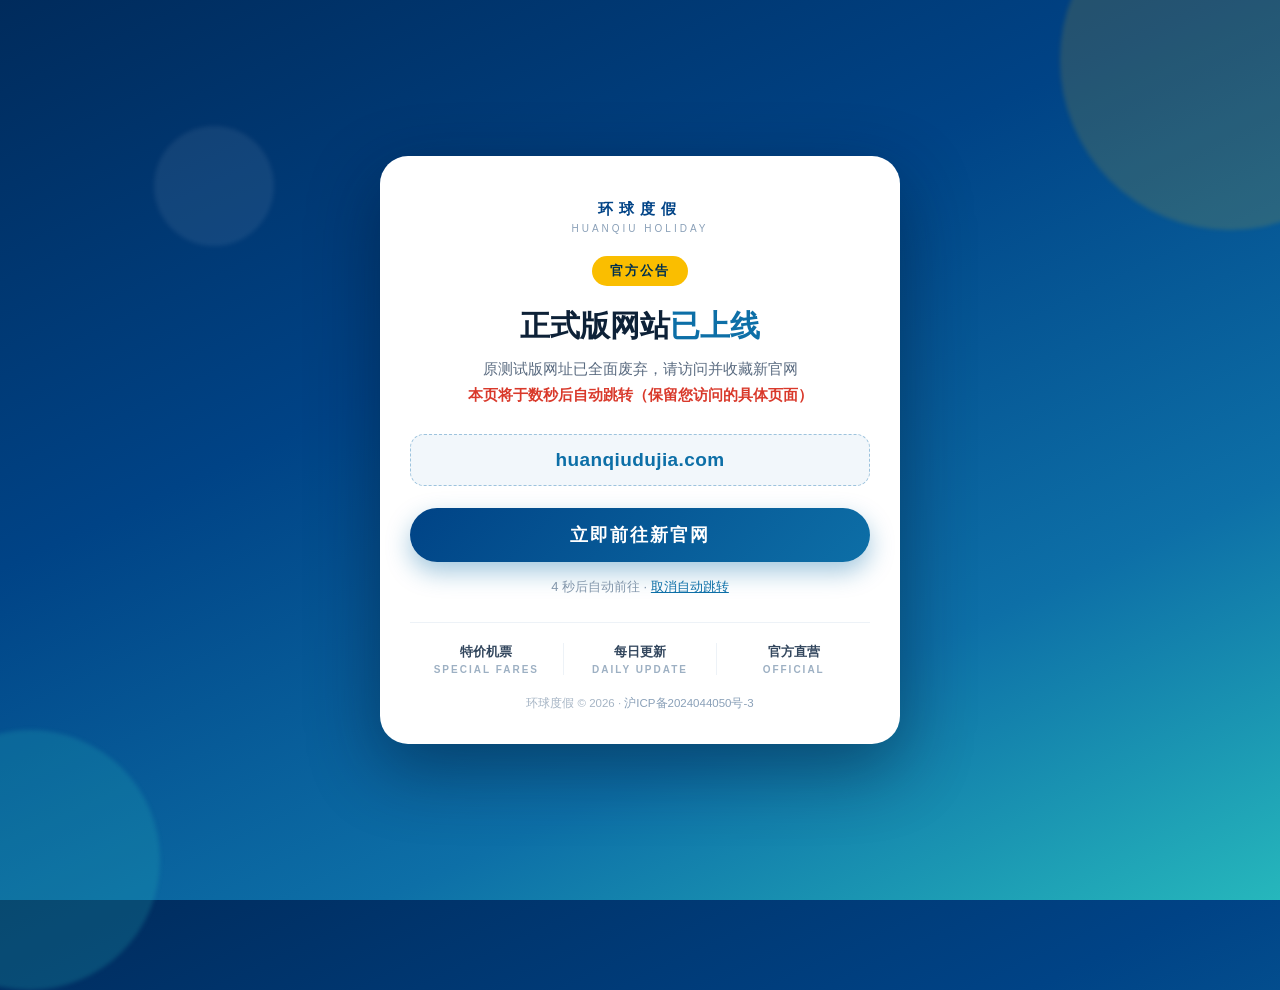
<file: index.html>
<!DOCTYPE html>
<html lang="zh-CN">
<head>
<meta charset="UTF-8">
<meta name="viewport" content="width=device-width, initial-scale=1.0, maximum-scale=1.0, user-scalable=no">
<meta name="theme-color" content="#004386">
<meta http-equiv="Cache-Control" content="no-cache, no-store, must-revalidate">
<link rel="canonical" href="https://huanqiudujia.com/">
<title>环球度假 · 正式版网站已上线</title>
<style>
  /* mg- 前缀作用域（独立迁移海报页，不与任何 H5 样式冲突） */
  * { margin: 0; padding: 0; box-sizing: border-box; }
  html, body { height: 100%; }
  body {
    font-family: -apple-system, BlinkMacSystemFont, "PingFang SC", "Hiragino Sans GB", "Microsoft YaHei", "Noto Sans SC", sans-serif;
    background: linear-gradient(155deg, #002B5C 0%, #004386 38%, #0D6FA7 72%, #26B7BC 100%);
    color: #1a2433;
    min-height: 100dvh;
    display: flex; align-items: center; justify-content: center;
    padding: 24px 16px;
    position: relative; overflow: hidden;
  }
  .mg-deco { position: absolute; border-radius: 50%; filter: blur(2px); pointer-events: none; }
  .mg-d1 { width: 340px; height: 340px; right: -120px; top: -110px; background: rgba(250,190,0,.14); }
  .mg-d2 { width: 260px; height: 260px; left: -100px; bottom: -90px; background: rgba(38,183,188,.22); }
  .mg-d3 { width: 120px; height: 120px; left: 12%; top: 14%; background: rgba(255,255,255,.07); }
  .mg-card {
    position: relative; z-index: 2;
    width: 100%; max-width: 520px;
    background: #ffffff;
    border-radius: 28px;
    box-shadow: 0 24px 70px rgba(0, 20, 45, .45);
    padding: 44px 30px 30px;
    text-align: center;
  }
  .mg-brand {
    font-size: 15px; letter-spacing: 6px; color: #004386;
    font-weight: 700; margin-bottom: 4px;
  }
  .mg-brand-en { font-size: 10px; letter-spacing: 3px; color: #8aa0b8; margin-bottom: 22px; }
  .mg-badge {
    display: inline-block; background: #FABE00; color: #00304f;
    font-size: 13px; font-weight: 700; letter-spacing: 2px;
    padding: 6px 18px; border-radius: 999px; margin-bottom: 20px;
  }
  .mg-h1 { font-size: 30px; line-height: 1.3; color: #0d2137; font-weight: 800; margin-bottom: 12px; }
  .mg-h1 .mg-hl { color: #0D6FA7; }
  .mg-sub { font-size: 14.5px; color: #5a6b80; line-height: 1.75; margin-bottom: 26px; }
  .mg-sub b { color: #D9392B; }
  .mg-url {
    display: block; text-decoration: none;
    background: #f2f7fb; border: 1.5px dashed #9dc3dd;
    border-radius: 14px; padding: 14px 12px; margin-bottom: 22px;
    font-size: 19px; font-weight: 800; color: #0D6FA7;
    letter-spacing: .4px; word-break: break-all;
    transition: background .2s;
  }
  .mg-url:active { background: #e2eef7; }
  .mg-btn {
    display: block; text-decoration: none;
    background: linear-gradient(135deg, #004386, #0D6FA7);
    color: #fff; font-size: 17.5px; font-weight: 700; letter-spacing: 2px;
    padding: 15px 0; border-radius: 999px;
    box-shadow: 0 10px 24px rgba(13,111,167,.38);
    margin-bottom: 16px;
  }
  .mg-btn:active { transform: scale(.98); }
  .mg-count { font-size: 13px; color: #8296ab; margin-bottom: 26px; }
  .mg-count a { color: #0D6FA7; text-decoration: underline; }
  .mg-feats {
    display: flex; justify-content: center; gap: 0;
    border-top: 1px solid #edf2f7; padding-top: 20px; margin-bottom: 18px;
  }
  .mg-feat { flex: 1; font-size: 13px; color: #33475e; font-weight: 600; }
  .mg-feat + .mg-feat { border-left: 1px solid #edf2f7; }
  .mg-feat span { display: block; font-size: 10px; color: #9db0c3; letter-spacing: 2px; margin-top: 3px; }
  .mg-footer { font-size: 11.5px; color: #a5b4c4; line-height: 1.8; }
  .mg-footer a { color: #8aa0b8; text-decoration: none; }
  @media (max-width: 380px) { .mg-h1 { font-size: 25px; } .mg-url { font-size: 16px; } }
</style>
</head>
<body>
  <div class="mg-deco mg-d1"></div>
  <div class="mg-deco mg-d2"></div>
  <div class="mg-deco mg-d3"></div>

  <main class="mg-card">
    <div class="mg-brand">环球度假</div>
    <div class="mg-brand-en">HUANQIU HOLIDAY</div>

    <div class="mg-badge">官方公告</div>
    <h1 class="mg-h1">正式版网站<span class="mg-hl">已上线</span></h1>
    <p class="mg-sub">原测试版网址已全面废弃，请访问并收藏新官网<br><b>本页将于数秒后自动跳转（保留您访问的具体页面）</b></p>

    <a class="mg-url" id="mg-url" href="https://huanqiudujia.com/">huanqiudujia.com</a>

    <a class="mg-btn" id="mg-btn" href="https://huanqiudujia.com/">立即前往新官网</a>

    <p class="mg-count"><span id="mg-n">5</span> 秒后自动前往 · <a href="javascript:void(0)" id="mg-cancel">取消自动跳转</a></p>

    <div class="mg-feats">
      <div class="mg-feat">特价机票<span>SPECIAL FARES</span></div>
      <div class="mg-feat">每日更新<span>DAILY UPDATE</span></div>
      <div class="mg-feat">官方直营<span>OFFICIAL</span></div>
    </div>

    <p class="mg-footer">环球度假 © 2026 · <a href="https://beian.miit.gov.cn/" target="_blank" rel="noopener">沪ICP备2024044050号-3</a></p>
  </main>

  <noscript><meta http-equiv="refresh" content="5; url=https://huanqiudujia.com/"></noscript>
  <script>
    (function () {
      /* 深链透传：旧沙箱路径+查询参数+hash 原样拼到新官网后跳转。
         白名单 = 新官网真实存在的页面路径；未知名路径回退首页+查询串。 */
      var OFFICIAL = 'https://huanqiudujia.com';
      var ALLOWED = { '/': 1, '/index.html': 1, '/zizhi.html': 1, '/login.html': 1 };
      var path = location.pathname || '/';
      var pass = ALLOWED[path] ? path : '/';
      var target = OFFICIAL + pass + location.search + (location.hash || '');
      ['mg-url', 'mg-btn'].forEach(function (id) {
        var a = document.getElementById(id);
        if (a) a.href = target;
      });

      var n = 5, el = document.getElementById('mg-n'),
          timer = setInterval(function () {
            n -= 1;
            if (n <= 0) { clearInterval(timer); location.replace(target); return; }
            el.textContent = n;
          }, 1000);
      document.getElementById('mg-cancel').onclick = function () {
        clearInterval(timer); el.textContent = '已';
        this.parentNode.innerHTML = '自动跳转已取消，可点击上方链接前往新官网';
      };
    })();
  </script>
</body>
</html>
</file>
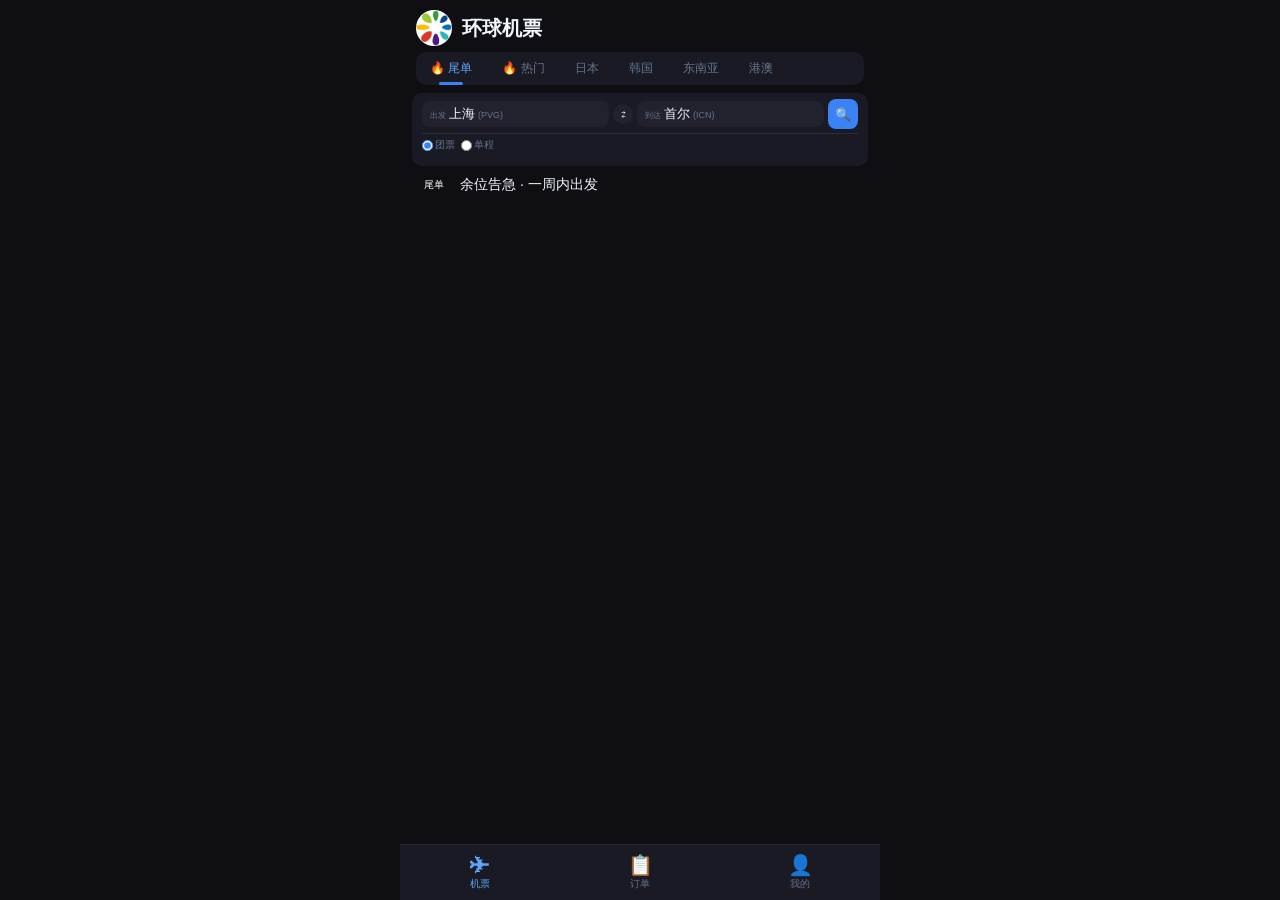
<file: flight-search-real.html>
<!DOCTYPE html>
<html lang="zh-CN">
<head>
<meta charset="UTF-8">
<meta name="viewport" content="width=device-width,initial-scale=1.0,maximum-scale=1.0,user-scalable=no">
<title>环球机票查询</title>
<meta http-equiv="Cache-Control" content="no-cache, no-store, must-revalidate">
<style>
*{margin:0;padding:0;box-sizing:border-box;-webkit-tap-highlight-color:transparent}
:root{
  --bg:#0f0f13;--card:#1a1a24;--card2:#22222e;--primary:#3b82f6;--primary-light:#60a5fa;
  --text:#f1f5f9;--text2:#94a3b8;--text3:#64748b;--border:#2a2a3a;--green:#22c55e;--amber:#f59e0b;
  --safe-bottom:env(safe-area-inset-bottom,0px);--tab-h:56px;
}
body{font-family:-apple-system,BlinkMacSystemFont,"PingFang SC","Helvetica Neue",sans-serif;background:var(--bg);color:var(--text);max-width:480px;margin:0 auto;min-height:100vh;padding-bottom:calc(var(--tab-h) + var(--safe-bottom) + 8px);overflow-x:hidden}
.page{display:none;padding:0 0 12px}.page.active{display:block}
.loading{text-align:center;padding:60px 20px;color:var(--text3);font-size:14px}
.loading .spinner{width:32px;height:32px;border:3px solid var(--border);border-top-color:var(--primary);border-radius:50%;animation:spin .8s linear infinite;margin:0 auto 12px}
@keyframes spin{to{transform:rotate(360deg)}}
.header{display:flex;align-items:center;justify-content:space-between;padding:10px 16px 6px}
.header h1{font-size:20px;font-weight:600}.badge{font-size:10px;padding:2px 8px;border-radius:10px;background:var(--primary);color:#fff}
/* Route tabs */
.route-tabs{display:flex;margin:0 16px 8px;background:var(--card);border-radius:10px;overflow:hidden}
.route-tab{flex:1;text-align:center;padding:10px 0;font-size:14px;font-weight:500;color:var(--text3);cursor:pointer;position:relative;transition:.2s}
.route-tab.active{color:var(--primary-light)}.route-tab.active::after{content:'';position:absolute;bottom:0;left:50%;transform:translateX(-50%);width:24px;height:3px;border-radius:2px;background:var(--primary)}
/* Filter bar (筛选框) */
#filterArea{background:var(--card);margin:0 12px;border-radius:10px;padding:6px 10px}
.fbar{display:flex;align-items:center;gap:4px}
.fbar-city{flex:1;display:flex;align-items:baseline;gap:3px;padding:4px 8px;background:var(--card2);border-radius:8px;cursor:pointer;min-width:0}
.fbar-city .fc-label{font-size:8px;color:var(--text3);flex-shrink:0}
.fbar-city .fc-name{font-size:13px;font-weight:500;color:var(--text1)}
.fbar-city .fc-code{font-size:9px;color:var(--text3)}.fbar-city .fc-code::before{content:'('}.fbar-city .fc-code::after{content:')'}
.fbar-swap{width:20px;height:20px;border-radius:50%;background:var(--card2);display:flex;align-items:center;justify-content:center;cursor:pointer;flex-shrink:0;font-size:10px}
.fbar-btn{width:30px;height:30px;border-radius:8px;background:var(--primary);border:none;color:#fff;font-size:13px;cursor:pointer;display:flex;align-items:center;justify-content:center;flex-shrink:0}
.fbar-trip{display:flex;gap:6px;margin-top:4px;padding-top:4px;border-top:1px solid var(--border)}
.fbar-trip label{font-size:10px;color:var(--text3);cursor:pointer;display:flex;align-items:center;gap:2px}
.fbar-trip input[type="radio"]{accent-color:var(--primary);width:11px;height:11px}
/* Chips filter row */
.fbar-chips{display:flex;gap:4px;margin-top:4px;overflow-x:auto;scrollbar-width:none;-webkit-overflow-scrolling:touch}
.fbar-chip{padding:2px 10px;font-size:11px;border-radius:12px;background:var(--card2);color:var(--text3);cursor:pointer;flex-shrink:0;transition:.15s;border:1px solid transparent}
.fbar-chip.active{background:var(--primary);color:#fff;border-color:var(--primary)}
.fbar-chip:active{opacity:.7}
/* Calendar */
.calendar-section{margin:12px 16px 0;display:none}.calendar-section.show{display:block}
.calendar-section .cal-title{font-size:13px;font-weight:500;margin-bottom:8px;color:var(--text2)}
.calendar-header{display:flex;align-items:center;justify-content:space-between;padding:6px 0 8px}
.calendar-header .month-text{font-size:14px;font-weight:500}
.calendar-header .nav-btn{width:28px;height:28px;border-radius:50%;background:var(--card);display:flex;align-items:center;justify-content:center;cursor:pointer;font-size:12px;color:var(--text2)}
.calendar-weekdays{display:grid;grid-template-columns:repeat(7,1fr);text-align:center;font-size:11px;color:var(--text3);margin-bottom:4px}
.calendar-days{display:grid;grid-template-columns:repeat(7,1fr);gap:2px}
.cal-day{text-align:center;padding:6px 0;border-radius:8px;cursor:pointer;transition:.1s}
.cal-day .day-num{font-size:13px;font-weight:500;color:var(--text)}
.cal-day .day-price{font-size:9px;color:var(--green);margin-top:1px;white-space:nowrap;overflow:hidden;text-overflow:ellipsis;max-width:50px;margin:1px auto 0}
.cal-day .day-price.na{color:var(--text3)}
.cal-day.today .day-num{color:var(--primary-light)}
.cal-day.selected{background:var(--primary);border-radius:8px}
.cal-day.selected .day-num,.cal-day.selected .day-price{color:#fff}
.cal-day.past .day-num{color:var(--text3)}
.cal-day.past .day-price{display:none}
/* Hot routes */
.hot-section{padding:10px 16px 0}
.hot-section .section-title{font-size:14px;font-weight:500;margin-bottom:6px}
.hot-grid{display:grid;grid-template-columns:1fr 1fr;gap:8px}
.hot-item{background:var(--card);border-radius:10px;padding:12px 14px;cursor:pointer;transition:.1s;position:relative}
.hot-item:active{background:var(--card2)}
.hot-item .route{font-size:14px;font-weight:500;margin-bottom:2px}
.hot-item .price{font-size:13px;color:var(--green);font-weight:600}
.hot-item .price small{font-weight:400;color:var(--text3);font-size:11px}
.hot-item .meta{font-size:10px;color:var(--text3);margin-top:1px}
.hot-item .count-badge{position:absolute;top:8px;right:10px;font-size:10px;color:var(--text3)}
/* Region scrollable list */
.hot-scroll-wrap{max-height:420px;overflow-y:auto;-webkit-overflow-scrolling:touch;scrollbar-width:thin}
.hot-scroll-wrap::-webkit-scrollbar{width:3px}
.hot-scroll-wrap::-webkit-scrollbar-thumb{background:var(--text3);border-radius:10px}
.hot-scroll-list{display:flex;flex-direction:column;gap:8px}
.hot-scroll-item{background:var(--card);border-radius:10px;padding:12px 14px;cursor:pointer;transition:.1s;position:relative;flex-shrink:0}
.hot-scroll-item:active{background:var(--card2)}
.hot-scroll-item .s-row1{display:flex;justify-content:space-between;align-items:center;margin-bottom:3px}
.hot-scroll-item .s-route{font-size:14px;font-weight:500}
.hot-scroll-item .s-price{font-size:15px;color:var(--green);font-weight:600}
.hot-scroll-item .s-row2{display:flex;justify-content:space-between;align-items:center}
.hot-scroll-item .s-meta{font-size:11px;color:var(--text3)}
.hot-scroll-item .s-avail{font-size:11px;padding:2px 8px;border-radius:8px;font-weight:500}
.s-avail-low{background:color-mix(in srgb,var(--danger) 20%,transparent);color:var(--danger)}
.s-avail-mid{background:color-mix(in srgb,var(--amber) 20%,transparent);color:var(--amber)}
.s-avail-high{background:color-mix(in srgb,var(--green) 15%,transparent);color:var(--green)}
/* Grid sort bar */
.grid-sort-bar{display:flex;gap:6px;margin-bottom:10px;overflow-x:auto;scrollbar-width:none;-webkit-overflow-scrolling:touch}
.grid-sort-item{flex-shrink:0;padding:4px 12px;font-size:12px;border-radius:16px;background:var(--card2);color:var(--text3);cursor:pointer;transition:.15s}
.grid-sort-item.active{background:var(--primary);color:#fff}
.grid-sort-item:active{opacity:.8}
/* Result page */
.result-header{display:flex;align-items:center;gap:10px;padding:12px 16px;background:var(--card);margin:0 0 10px;border-radius:0 0 14px 14px}
.result-header .back-btn{font-size:18px;cursor:pointer;width:32px;height:32px;display:flex;align-items:center;justify-content:center;border-radius:50%;background:var(--card2);flex-shrink:0}
.result-header .route-info{flex:1;min-width:0}
.result-header .route-main{font-size:14px;font-weight:500;white-space:nowrap;overflow:hidden;text-overflow:ellipsis}
.result-header .route-sub{font-size:11px;color:var(--text3)}
.result-header .modify-btn{font-size:12px;color:var(--primary-light);cursor:pointer;padding:6px 12px;border-radius:16px;background:color-mix(in srgb,var(--primary) 15%,transparent);white-space:nowrap}
.result-summary{font-size:12px;color:var(--text3);padding:4px 16px 8px}
.result-summary strong{color:var(--text)}
/* Sort bar */
.sort-bar{display:flex;margin:0 16px 8px;background:var(--card);border-radius:8px;overflow:hidden}
.sort-item{flex:1;text-align:center;padding:8px 4px;font-size:12px;color:var(--text3);cursor:pointer;position:relative}
.sort-item.active{color:var(--primary-light);font-weight:500}
.sort-item.active::after{content:'';position:absolute;bottom:0;left:50%;transform:translateX(-50%);width:20px;height:2px;background:var(--primary);border-radius:2px}
/* Flight list */
.flight-list{padding:0 16px;display:flex;flex-direction:column;gap:10px}
.flight-card{background:var(--card);border-radius:12px;padding:14px;cursor:pointer;transition:.1s;position:relative;overflow:hidden}
.flight-card:active{background:var(--card2)}
.flight-card .top-row{display:flex;align-items:center;justify-content:space-between;margin-bottom:8px}
.flight-card .airline-info{display:flex;align-items:center;gap:6px}
.flight-card .airline-dot{width:20px;height:20px;border-radius:4px;display:flex;align-items:center;justify-content:center;font-size:10px;font-weight:700;color:#fff;flex-shrink:0}
.flight-card .airline-name{font-size:13px;font-weight:500}.flight-card .flight-no{font-size:11px;color:var(--text3);margin-left:4px}
.flight-card .tag{font-size:9px;padding:2px 6px;border-radius:4px;background:color-mix(in srgb,var(--green) 20%,transparent);color:var(--green)}
.flight-card .mid-row{display:flex;align-items:center;justify-content:space-between;margin-bottom:6px}
.flight-card .dest-block{text-align:center;flex:1}
.flight-card .dest-block .label{font-size:10px;color:var(--text3)}.flight-card .dest-block .city-name{font-size:16px;font-weight:600;margin-top:1px}
.flight-card .arrow-block{text-align:center;flex:0 0 60px}
.flight-card .arrow-block .arrow{color:var(--text3);font-size:16px}
.flight-card .arrow-block .flight{font-size:12px;font-weight:500;margin-top:1px}
.flight-card .price-block{text-align:right;flex:0 0 auto}
.flight-card .price-block .price{font-size:18px;font-weight:700;color:var(--primary-light)}
.flight-card .price-block .price small{font-size:11px;font-weight:400;color:var(--text2)}
.flight-card .price-block .tag2{font-size:10px;color:var(--green);margin-top:2px}
.flight-card .bottom-row{display:flex;gap:10px;margin-top:8px;padding-top:8px;border-top:1px solid var(--border)}
.flight-card .bottom-row span{font-size:10px;color:var(--text3);display:flex;align-items:center;gap:3px}
/* Flight card new date layout */
.flight-card .route-line{font-size:13px;font-weight:500;color:var(--text2);margin:6px 0 8px}
.flight-card .date-line{display:flex;align-items:center;gap:6px;padding:8px 0;border-top:1px solid var(--border);border-bottom:1px solid var(--border)}
.flight-card .date-block{display:flex;flex-direction:column;gap:1px}
.flight-card .date-label{font-size:9px;color:var(--text3);text-transform:uppercase}
.flight-card .date-val{font-size:14px;font-weight:500;color:var(--text1)}
.flight-card .date-arrow{font-size:12px;color:var(--text3);margin-top:10px}
.flight-card .time-val{font-size:10px;color:var(--text3);font-family:var(--font-mono,monospace);margin-top:1px}
/* Detail */
.detail-header-box{background:var(--card);padding:16px;margin-bottom:10px;border-radius:0 0 14px 14px}
.detail-header-box .big-route{display:flex;align-items:center;justify-content:space-between;margin-bottom:8px}
.detail-header-box .big-route .city-big{font-size:20px;font-weight:600}
.detail-header-box .big-route .arrow-big{font-size:14px;color:var(--text3)}
.detail-header-box .detail-meta{font-size:12px;color:var(--text2);margin-bottom:4px}
.detail-header-box .detail-tags{display:flex;gap:6px;flex-wrap:wrap}
.detail-tags .dtag{font-size:10px;padding:2px 8px;border-radius:4px;background:var(--card2);color:var(--text2)}
.cabin-section{padding:0 16px}
.cabin-group{margin-bottom:10px}
.cabin-group .cabin-title{font-size:13px;font-weight:500;margin-bottom:6px;color:var(--text2)}
.cabin-card{background:var(--card);border-radius:12px;padding:14px;margin-bottom:6px;cursor:pointer;border:1px solid transparent;transition:.1s}
.cabin-card:active{background:var(--card2)}
.cabin-card.selected{border-color:var(--primary);background:color-mix(in srgb,var(--primary) 8%,transparent)}
.cabin-card .cabin-row{display:flex;justify-content:space-between;align-items:center;margin-bottom:3px}
.cabin-card .cabin-name{font-size:14px;font-weight:500}
.cabin-card .cabin-price{font-size:18px;font-weight:700;color:var(--primary-light)}
.cabin-card .cabin-price small{font-size:12px;font-weight:400}
.cabin-card .cabin-info{font-size:11px;color:var(--text3)}
.cabin-card .cabin-badge{font-size:9px;padding:1px 6px;border-radius:4px;background:var(--green);color:#000;opacity:.8}
.book-bar{position:fixed;bottom:calc(var(--tab-h) + var(--safe-bottom) + 8px);left:0;right:0;max-width:480px;margin:0 auto;background:var(--card);border-top:1px solid var(--border);padding:10px 16px;padding-bottom:calc(10px + var(--safe-bottom)/2);display:flex;align-items:center;justify-content:space-between;z-index:50}
.book-bar .book-price{font-size:18px;font-weight:700;color:var(--primary-light)}
.book-bar .book-price small{font-size:12px;font-weight:400;color:var(--text3)}
.book-bar .book-btn{padding:10px 28px;border:none;border-radius:10px;background:linear-gradient(135deg,var(--primary),#2563eb);color:#fff;font-size:15px;font-weight:600;cursor:pointer}
.book-bar .book-btn:active{opacity:.85}
/* Bottom tab */
.bottom-tab{position:fixed;bottom:0;left:0;right:0;max-width:480px;margin:0 auto;height:calc(var(--tab-h) + var(--safe-bottom));padding-bottom:var(--safe-bottom);background:var(--card);border-top:1px solid var(--border);display:flex;z-index:100}
.bottom-tab .tab-item{flex:1;display:flex;flex-direction:column;align-items:center;justify-content:center;gap:2px;cursor:pointer;color:var(--text3)}
.bottom-tab .tab-item.active{color:var(--primary-light)}
.bottom-tab .tab-item .tab-icon{font-size:20px;line-height:1}.bottom-tab .tab-item .tab-label{font-size:10px}
/* City modal */
.modal-overlay{display:none;position:fixed;inset:0;background:rgba(0,0,0,.5);z-index:200}
.modal-overlay.show{display:block}
.modal-sheet{position:fixed;bottom:0;left:0;right:0;max-width:480px;margin:0 auto;background:var(--card);border-radius:16px 16px 0 0;z-index:201;max-height:75vh;display:flex;flex-direction:column;display:none}
.modal-header{display:flex;align-items:center;justify-content:space-between;padding:16px;border-bottom:1px solid var(--border)}
.modal-header h3{font-size:16px;font-weight:500}.modal-header .close-btn{font-size:18px;cursor:pointer;color:var(--text3);padding:4px}
.modal-search{padding:12px 16px}
.modal-search input{width:100%;padding:10px 14px;border:none;border-radius:10px;background:var(--card2);color:var(--text);font-size:14px;outline:none}
.modal-search input::placeholder{color:var(--text3)}
.modal-list{flex:1;overflow-y:auto;padding:0 16px 20px}
.city-group{margin-bottom:10px}
.city-group .group-title{font-size:12px;color:var(--text3);margin-bottom:4px;padding-left:4px}
.city-group .city-item{display:flex;align-items:center;justify-content:space-between;padding:10px 8px;cursor:pointer;border-radius:8px}
.city-group .city-item:active{background:var(--card2)}
.city-item .name-en{font-size:11px;color:var(--text3)}.city-item .count{font-size:11px;color:var(--text3)}
.hot-tag{font-size:9px;padding:1px 5px;border-radius:3px;background:var(--amber);color:#000;margin-left:6px}
/* Pax modal */
.pax-modal .pax-row-edit{display:flex;align-items:center;justify-content:space-between;padding:14px 0;border-bottom:1px solid var(--border)}
.pax-row-edit .pax-info .pax-title{font-size:14px;font-weight:500}.pax-row-edit .pax-info .pax-sub{font-size:11px;color:var(--text3)}
.pax-stepper{display:flex;align-items:center;gap:12px}
.pax-stepper button{width:28px;height:28px;border-radius:50%;border:none;background:var(--card2);color:var(--text);font-size:16px;cursor:pointer;display:flex;align-items:center;justify-content:center}
.pax-stepper button:disabled{opacity:.3}
.pax-stepper .count{font-size:16px;font-weight:500;min-width:20px;text-align:center}
.modal-confirm{width:100%;padding:14px;border:none;border-radius:12px;background:var(--primary);color:#fff;font-size:16px;font-weight:600;cursor:pointer;margin-top:12px}
/* scrollbar */
::-webkit-scrollbar{width:3px}::-webkit-scrollbar-track:transparent::-webkit-scrollbar-thumb{background:var(--border);border-radius:3px}
</style>
</head>
<body>

<!-- ========== PAGE: SEARCH ========== -->
<div id="page-search" class="page active">
  <div class="header">
    <div style="display:flex;align-items:center;gap:10px">
      <img src="logo.png" alt="环球机票" style="width:36px;height:36px;border-radius:50%;object-fit:cover;background:var(--card)">
      <h1>环球机票</h1>
    </div>
  </div>
  <div class="route-tabs" style="gap:2px;overflow-x:auto;scrollbar-width:none;-webkit-overflow-scrolling:touch">
    <div class="route-tab active" style="flex:0 0 auto;padding:8px 14px;font-size:12px" data-tab="尾单">&#128293; 尾单</div>
    <div class="route-tab" style="flex:0 0 auto;padding:8px 14px;font-size:12px" data-tab="热门">&#128293; 热门</div>
    <div class="route-tab" style="flex:0 0 auto;padding:8px 14px;font-size:12px" data-tab="日本">日本</div>
    <div class="route-tab" style="flex:0 0 auto;padding:8px 14px;font-size:12px" data-tab="韩国">韩国</div>
    <div class="route-tab" style="flex:0 0 auto;padding:8px 14px;font-size:12px" data-tab="东南亚">东南亚</div>
    <div class="route-tab" style="flex:0 0 auto;padding:8px 14px;font-size:12px" data-tab="港澳">港澳</div>
  </div>
  <div id="filterArea">
    <!-- 筛选框：出发⇄到达（一行） -->
    <div class="fbar">
      <div class="fbar-city" id="fromCity">
        <span class="fc-label">出发</span>
        <span class="fc-name">上海</span>
        <span class="fc-code" id="fromCode">PVG</span>
      </div>
      <span class="fbar-swap" id="swapBtn">&#8644;</span>
      <div class="fbar-city" id="toCity">
        <span class="fc-label">到达</span>
        <span class="fc-name" id="toName">首尔</span>
        <span class="fc-code" id="toCode">ICN</span>
      </div>
      <button class="fbar-btn" id="searchBtn">&#128269;</button>
    </div>
    <!-- 团票/单程 -->
    <div class="fbar-trip">
      <label><input type="radio" name="trip" value="round" checked> 团票</label>
      <label><input type="radio" name="trip" value="oneway"> 单程</label>
    </div>
    <!-- 月份筛选 -->
    <div class="fbar-chips" id="monthChips"></div>
    <!-- 晚数筛选 -->
    <div class="fbar-chips" id="nightChips"></div>
  </div>
  <!-- Calendar -->
  <div class="calendar-section" id="calendarSection">
    <div class="cal-title">&#128197; 选择出发日期</div>
    <div class="calendar-header">
      <span class="nav-btn" id="prevMonth">&lsaquo;</span>
      <span class="month-text" id="monthText">--</span>
      <span class="nav-btn" id="nextMonth">&rsaquo;</span>
    </div>
    <div class="calendar-weekdays"><span>日</span><span>一</span><span>二</span><span>三</span><span>四</span><span>五</span><span>六</span></div>
    <div class="calendar-days" id="calendarDays"></div>
  </div>
  <!-- Hot deals / results / detail -->
  <div class="hot-section">
    <div class="section-title" style="display:flex;align-items:center;gap:8px">
      <span id="hotBackBtn" style="display:none;font-size:16px;cursor:pointer;width:24px;height:24px;align-items:center;justify-content:center;border-radius:50%;background:var(--card2);flex-shrink:0">&larr;</span>
      <span id="hotSectionBadge" style="background:var(--danger);color:#fff;font-size:10px;padding:2px 8px;border-radius:10px;font-weight:500">尾单</span>
      <span id="hotSectionTitle">余位告急 · 一周内出发</span>
    </div>
    <div class="hot-grid" id="hotGrid"></div>
  </div>
</div>

<!-- ========== PAGE: RESULTS ========== -->
<div id="page-results" class="page">
  <div class="result-header">
    <span class="back-btn" id="backToSearch">&larr;</span>
    <div class="route-info"><div class="route-main" id="resultRoute">--</div><div class="route-sub" id="resultDate">--</div></div>
    <span class="modify-btn" id="modifyBtn">修改</span>
  </div>
  <div class="result-summary" id="resultSummary"></div>
  <div class="sort-bar">
    <div class="sort-item active" data-sort="recommend">推荐</div>
    <div class="sort-item" data-sort="price-low">价格低</div>
    <div class="sort-item" data-sort="price-high">价格高</div>
    <div class="sort-item" data-sort="date">日期</div>
  </div>
  <div class="flight-list" id="flightList"></div>
</div>

<!-- ========== PAGE: DETAIL ========== -->
<div id="page-detail" class="page">
  <div class="result-header">
    <span class="back-btn" id="backToResults">&larr;</span>
    <div class="route-info"><div class="route-main" id="detailRoute">--</div><div class="route-sub" id="detailDate">--</div></div>
  </div>
  <div class="detail-header-box">
    <div class="big-route">
      <span class="city-big" id="detailDepCity">--</span>
      <span class="arrow-big">&#8594; <span id="detailFlightNo">--</span> &#8594;</span>
      <span class="city-big" id="detailDestCity">--</span>
    </div>
    <div class="detail-meta" id="detailMeta">--</div>
    <div class="detail-tags" id="detailTags"></div>
  </div>
  <div class="cabin-section">
    <div class="cabin-group">
      <div class="cabin-title">航班信息</div>
      <div class="cabin-card selected">
        <div class="cabin-row">
          <span class="cabin-name" id="cabinBestName">报价</span>
          <span class="cabin-price" id="cabinBestPrice">--</span>
        </div>
        <div class="cabin-info" id="cabinBestInfo">--</div>
        <div class="cabin-info" id="cabinTimeInfo" style="font-size:10px;color:var(--text3);margin-top:2px"></div>
      </div>
    </div>
  </div>
  <div style="height:80px"></div>
  <div class="book-bar" id="bookBar">
    <div><span class="book-price" id="bookPrice">--</span> <small>含税/人</small></div>
    <div style="display:flex;gap:8px;align-items:center">
      <button class="book-btn" id="comboBtn" style="display:none;background:var(--amber);color:#000;font-size:13px;padding:10px 16px">拼回程</button>
      <button class="book-btn" id="bookBtn">立即咨询</button>
    </div>
  </div>
</div>

<!-- ========== MODALS ========== -->
<div class="modal-overlay" id="cityModal"></div>
<div class="modal-sheet" id="citySheet">
  <div class="modal-header"><h3 id="cityModalTitle">选择城市</h3><span class="close-btn" id="closeCityModal">&times;</span></div>
  <div class="modal-search"><input type="text" id="citySearch" placeholder="搜索城市" autocomplete="off"></div>
  <div class="modal-list" id="cityList"></div>
</div>

<!-- ========== CONSULTATION MODAL ========== -->
<div class="modal-overlay" id="consultModal"></div>
<div class="modal-sheet" id="consultSheet" style="display:none;">
  <div class="modal-header">
    <h3>&#128172; 咨询下单</h3>
    <span class="close-btn" id="closeConsult">&times;</span>
  </div>
  <div style="padding:16px">
    <div id="consultContent" style="font-size:13px;line-height:1.8;color:var(--text2);margin-bottom:16px"></div>
    <div style="display:flex;flex-direction:column;align-items:center;padding:12px 0;border-top:1px solid var(--border);border-bottom:1px solid var(--border);margin-bottom:16px">
      <img src="qrcode.jpg" alt="扫码进群" style="width:130px;height:130px;border-radius:8px;object-fit:cover;margin-bottom:10px;background:var(--card)">
      <div style="font-size:13px;font-weight:500;color:var(--primary-light)">扫码加入企业微信群咨询</div>
      <div style="font-size:11px;color:var(--text3);margin-top:4px">售前咨询 · 余位确认 · 价格核对</div>
    </div>
    <button class="modal-confirm" id="consultDone" style="margin-top:0">知道了</button>
  </div>
</div>
<div class="bottom-tab">
  <div class="tab-item active" data-page="search"><span class="tab-icon">&#9992;</span><span class="tab-label">机票</span></div>
  <div class="tab-item" data-page="orders"><span class="tab-icon">&#128203;</span><span class="tab-label">订单</span></div>
  <div class="tab-item" data-page="profile"><span class="tab-icon">&#128100;</span><span class="tab-label">我的</span></div>
</div>

<script>
// ======== GLOBAL DATA ========
let flightRoutes = [];
let allCities = [];

// ======== STATE ========
// 机场中文名 → IATA代码映射
const AIRPORT_CODES = {
  '上海浦东机场':'PVG','上海虹桥机场':'SHA','浦东国际机场':'PVG',
  '东京成田机场':'NRT','东京羽田机场':'HND',
  '首尔仁川机场':'ICN','首尔金浦机场':'GMP','仁川国际机场':'ICN',
  '大阪关西机场':'KIX',
  '香港机场':'HKG','澳门机场':'MFM',
  '曼谷素万那普机场':'BKK',
  '普吉机场':'HKT','普吉国际机场':'HKT',
  '巴厘岛机场':'DPS',
  '新加坡樟宜机场':'SIN','樟宜机场':'SIN',
  '济州机场':'CJU','济州国际机场':'CJU',
  '清迈机场':'CNX',
  '福冈机场':'FUK',
  '冲绳那霸机场':'OKA',
  '札幌新千岁机场':'CTS',
  '釜山金海机场':'PUS',
  '亚庇国际机场':'BKI',
  '杭州萧山机场':'HGH',
  '南京禄口机场':'NKG',
  '南通兴东机场':'NTG',
  '苏南硕放机场':'WUX',
  '杜恩当机场':'?',
};
function airportCode(name){
  return AIRPORT_CODES[name] || name.replace(/机场$/,'').slice(0,3).toUpperCase();
}

const state = {
  from: {name:'上海',code:'PVG'},
  to: {name:'首尔',code:'ICN'},
  trip: 'round',
  depDate: new Date(),
  retDate: new Date(Date.now() + 3*86400000),
  adults: 1, children: 0,
  currentPage: 'search',
  currentMonth: new Date(),
  currentRoute: null,
  results: [],
  pickerTarget: 'from',
  tabChanged: true,
  filterMonth: '',  // 月份筛选: '7','8','9','10','11' 或 ''
  filterNights: '', // 晚数筛选: '3','4','5','6','7' 或 ''
  combo: {outbound: null, return: null},
  viewMode: 'home',
  currentItem: null
};
const DAY_NAMES = ['周日','周一','周二','周三','周四','周五','周六'];

// ======== LOAD DATA ========
async function loadData(){
  try{
    const resp = await fetch('flight_data.json?v='+Date.now());
    flightRoutes = await resp.json();
    // Build city list
    const citySet = {};
    flightRoutes.forEach(r => {
      if(!citySet[r.dep]) citySet[r.dep] = {name:r.dep,routes:0,asDep:0,asDest:0};
      if(!citySet[r.dest]) citySet[r.dest] = {name:r.dest,routes:0,asDep:0,asDest:0};
      citySet[r.dep].routes++; citySet[r.dep].asDep++;
      citySet[r.dest].routes++; citySet[r.dest].asDest++;
    });
    allCities = Object.values(citySet).sort((a,b)=>b.routes - a.routes);
    // Set initial dates
    updateDateDisplay();
    renderCalendar();
    renderHotRoutes();
    document.querySelectorAll('.loading-date').forEach(el => {
      if(el.textContent === '--') updateDateDisplay();
    });
  }catch(e){
    document.getElementById('hotGrid').innerHTML = '<div style="grid-column:span 2;text-align:center;padding:30px;color:var(--text3);font-size:13px;">❌ 加载数据失败，请确认 flight_data.json 存在</div>';
  }
}

// ======== CALENDAR ========
function renderCalendar(){
  const m = state.currentMonth;
  const year = m.getFullYear(), month = m.getMonth();
  document.getElementById('monthText').textContent = `${year}年${month+1}月`;
  const firstDay = new Date(year,month,1).getDay();
  const daysInMonth = new Date(year,month+1,0).getDate();
  const today = new Date(); today.setHours(0,0,0,0);
  const container = document.getElementById('calendarDays');
  container.innerHTML = '';

  // Get price data for current route
  const routeKey = `${state.from.name}→${state.to.name}`;
  const route = flightRoutes.find(r => r.route === routeKey);
  const priceMap = route ? (route.date_prices || {}) : {};

  for(let i=0;i<firstDay;i++){
    const d = document.createElement('div'); container.appendChild(d);
  }
  for(let day=1; day<=daysInMonth; day++){
    const cell = document.createElement('div'); cell.className = 'cal-day';
    const date = new Date(year,month,day); date.setHours(0,0,0,0);
    if(date < today) cell.classList.add('past');
    if(date.getTime() === today.getTime()) cell.classList.add('today');
    if(state.depDate && date.getTime() === state.depDate.getTime()) cell.classList.add('selected');

    const iso = `${year}-${String(month+1).padStart(2,'0')}-${String(day).padStart(2,'0')}`;
    const p = priceMap[iso];
    cell.innerHTML = `<div class="day-num">${day}</div>` +
      (date >= today ? `<div class="day-price${p?'':' na'}">${p ? '¥'+p : '查价'}</div>` : '');
    cell.onclick = ()=>{if(date>=today){state.depDate=date; updateDateDisplay(); renderCalendar();}};
    container.appendChild(cell);
  }
}

// ======== DATE DISPLAY ========
function updateDateDisplay(){
  const fmt = d => `${d.getMonth()+1}月${d.getDate()}日`;
  document.querySelector('#depDate .fd-value').textContent = fmt(state.depDate);
  // 返程日期显示在出发日期后
  const ret = fmt(state.retDate);
  document.querySelector('#depDate .fd-value').textContent += `-${ret}`;
}

// ======== CITY MODAL ========
function openCityPicker(target){
  state.pickerTarget = target;
  document.getElementById('cityModalTitle').textContent = target==='from'?'选择出发城市':'选择到达城市';
  document.getElementById('citySearch').value = '';
  renderCityList('');
  document.getElementById('cityModal').classList.add('show');
  document.getElementById('citySheet').style.display = 'flex';
}
function closeCityPicker(){
  document.getElementById('cityModal').classList.remove('show');
  document.getElementById('citySheet').style.display = 'none';
}
function renderCityList(query){
  const container = document.getElementById('cityList'); container.innerHTML = '';
  
  // 获取当前激活的区域Tab（如有）
  const activeTab = document.querySelector('.route-tab.active');
  const tabName = activeTab ? activeTab.dataset.tab : '';
  const REGION_MAP = {
    '日本': ['东京','大阪','冲绳','福冈','札幌'],
    '韩国': ['首尔','济州岛','釜山','清州'],
    '东南亚': ['普吉','曼谷','巴厘岛','沙巴','新加坡','富国岛','清迈'],
    '港澳': ['香港','澳门']
  };
  const regionKw = REGION_MAP[tabName] || [];
  
  if(state.pickerTarget === 'from') {
    // 出发城市：如有区域Tab则只显示能到该区域的城市
    let depCities = [...new Set(flightRoutes.map(r => r.dep))].sort();
    if(regionKw.length > 0) {
      depCities = depCities.filter(dep =>
        flightRoutes.some(r => r.dep === dep && regionKw.some(kw => r.dest.includes(kw)))
      );
    }
    let filtered = depCities.filter(c => c.includes(query));
    if(filtered.length===0){
      container.innerHTML = '<div style="text-align:center;padding:30px;color:var(--text3);font-size:13px;">无匹配城市</div>'; return;
    }
    const group = document.createElement('div'); group.className = 'city-group';
    filtered.forEach(name => {
      const item = document.createElement('div'); item.className = 'city-item';
      const routeCount = regionKw.length > 0
        ? flightRoutes.filter(r => r.dep === name && regionKw.some(kw => r.dest.includes(kw))).length
        : flightRoutes.filter(r => r.dep === name).length;
      item.innerHTML = `<div><strong>${name}</strong></div><span class="count">${routeCount}条航线</span>`;
      item.onclick = ()=>selectCity(name);
      group.appendChild(item);
    });
    container.appendChild(group);
  } else {
    // 到达城市：从当前出发城市能到的目的地，如有区域Tab则只显示该区域
    let destCities = state.from.name
      ? [...new Set(flightRoutes.filter(r => r.dep === state.from.name).map(r => r.dest))].sort()
      : [...new Set(flightRoutes.map(r => r.dest))].sort();
    if(regionKw.length > 0) {
      destCities = destCities.filter(d => regionKw.some(kw => d.includes(kw)));
    }
    let filtered = destCities.filter(c => c.includes(query));
    if(filtered.length===0){
      container.innerHTML = '<div style="text-align:center;padding:30px;color:var(--text3);font-size:13px;">无匹配城市</div>'; return;
    }
    const group = document.createElement('div'); group.className = 'city-group';
    filtered.forEach(name => {
      const item = document.createElement('div'); item.className = 'city-item';
      const routeCount = state.from.name
        ? flightRoutes.filter(r => r.dep === state.from.name && r.dest === name).length
        : flightRoutes.filter(r => r.dest === name).length;
      item.innerHTML = `<div><strong>${name}</strong></div><span class="count">${routeCount}条航线</span>`;
      item.onclick = ()=>selectCity(name);
      group.appendChild(item);
    });
    container.appendChild(group);
  }
}
function selectCity(name){
  state.tabChanged = false;  // 用户手动选城市
  if(state.pickerTarget === 'from') {
    state.from.name = name;
    document.querySelector('#fromCity .fc-name').textContent = name;
    document.querySelector('#fromCity .fc-code').textContent = airportCode(name);
  } else {
    state.to.name = name;
    document.querySelector('#toCity .fc-name').textContent = name;
    document.querySelector('#toCity .fc-code').textContent = airportCode(name);
  }
  closeCityPicker();
  updateCalendarPrices();
}

function updateCalendarPrices(){
  renderCalendar();
  renderHotRoutes();
}

// ======== SWAP ========
function swapCities(){
  state.tabChanged = false;
  [state.from, state.to] = [state.to, state.from];
  document.querySelector('#fromCity .fc-name').textContent = state.from.name;
  document.querySelector('#fromCity .fc-code').textContent = state.from.code;
  document.querySelector('#toCity .fc-name').textContent = state.to.name;
  document.querySelector('#toCity .fc-code').textContent = state.to.code;
  updateCalendarPrices();
}

// ======== CHIPS: 月份 + 晚数筛选 ========
function renderFilterChips(){
  if(!flightRoutes || flightRoutes.length === 0) return;
  const fromCity = state.from.name;
  const today = new Date(); today.setHours(0,0,0,0);
  const tripRadio = document.querySelector('input[name="trip"]:checked');
  const tripMode = tripRadio ? tripRadio.value : 'round';
  
  // 收集所有匹配的产品
  let items = [];
  flightRoutes.forEach(route => {
    if(route.dep !== fromCity) return;
    route.items.forEach(item => {
      if(!item.dep_date || !item.retail_price || item.retail_price <= 0) return;
      if(item.available <= 0) return;
      if(tripMode === 'round' && !item.ret_date) return;
      if(tripMode === 'oneway' && item.ret_date) return;
      items.push(item);
    });
  });
  
  // 月份去重
  const months = new Set();
  const nights = new Set();
  items.forEach(item => {
    if(item.dep_date && item.dep_date.includes('-')) months.add(item.dep_date.split('-')[1]);
    if(item.nights && item.ret_date) nights.add(item.nights);
  });
  
  // 渲染月份
  const mc = document.getElementById('monthChips'); mc.innerHTML = '';
  const monthNames = {'07':'7月','08':'8月','09':'9月','10':'10月','11':'11月'};
  const monthOrder = ['07','08','09','10','11'];
  monthOrder.forEach(m => {
    if(!months.has(m)) return;
    const chip = document.createElement('span'); chip.className = 'fbar-chip';
    if(state.filterMonth === m) chip.classList.add('active');
    chip.textContent = monthNames[m] || m+'月';
    chip.onclick = ()=>{
      state.filterMonth = state.filterMonth === m ? '' : m;
      renderFilterChips();
      renderHotRoutes();
    };
    mc.appendChild(chip);
  });
  
  // 渲染晚数
  const nc = document.getElementById('nightChips'); nc.innerHTML = '';
  [3,4,5,6,7].forEach(n => {
    if(!nights.has(n)) return;
    const chip = document.createElement('span'); chip.className = 'fbar-chip';
    if(state.filterNights === n) chip.classList.add('active');
    chip.textContent = n+'天';
    chip.onclick = ()=>{
      state.filterNights = state.filterNights === n ? '' : n;
      renderFilterChips();
      renderHotRoutes();
    };
    nc.appendChild(chip);
  });
}

// ======== HOT ROUTES ========
function filterByChips(item){
  // 应用月份和晚数筛选
  if(state.filterMonth) {
    const m = item.dep_date ? item.dep_date.split('-')[1] : '';
    if(m !== state.filterMonth) return false;
  }
  if(state.filterNights) {
    if(item.nights !== state.filterNights) return false;
  }
  return true;
}

function renderHotRoutes(){
  const grid = document.getElementById('hotGrid');
  if(!grid) return;
  grid.innerHTML = '';
  grid.style.display = '';
  const fromCity = state.from.name;
  const today = new Date(); today.setHours(0,0,0,0);
  
  // 判断当前激活的Tab
  const activeTab = document.querySelector('.route-tab.active');
  const tabName = activeTab ? activeTab.dataset.tab : '尾单';
  
  const badge = document.getElementById('hotSectionBadge');
  const title = document.getElementById('hotSectionTitle');
  const backBtn = document.getElementById('hotBackBtn');
  
  // ========== 非首页模式：嵌入搜索结果/详情 ==========
  if(state.viewMode === 'results') {
    backBtn.style.display = 'flex';
    backBtn.onclick = () => { state.viewMode = 'home'; renderHotRoutes(); };
    badge.textContent = '🔍 搜索结果';
    badge.style.background = 'var(--primary)';
    title.textContent = `${state.from.name} → ${state.to.name} · ${state.results.length}个班期`;
    renderGridResults();
    return;
  }
  if(state.viewMode === 'detail') {
    backBtn.style.display = 'flex';
    backBtn.onclick = () => { state.viewMode = 'results'; renderHotRoutes(); };
    badge.textContent = '📋 产品详情';
    badge.style.background = 'var(--primary)';
    title.textContent = `${state.from.name} → ${state.to.name}`;
    renderGridDetail();
    return;
  }
  // 首页模式：隐藏返回按钮
  backBtn.style.display = 'none';
  
  // ========== 用户手动输入航线：精确匹配展示 ==========
  if(!state.tabChanged && fromCity !== state.to.name) {
    const routeKey = `${fromCity}→${state.to.name}`;
    const matchedRoute = flightRoutes.find(r => r.route === routeKey);
    if(matchedRoute) {
      badge.textContent = '🔍 搜索';
      badge.style.background = 'var(--primary)';
      title.textContent = `${routeKey} · 未来30天余位排序`;
      
      const thirtyDaysLater = new Date(today); thirtyDaysLater.setDate(thirtyDaysLater.getDate() + 30);
      const tripMode = document.querySelector('input[name="trip"]:checked').value;
      const items = matchedRoute.items.filter(item => {
        if(!item.dep_date) return false;
        if(!item.retail_price || item.retail_price <= 0) return false;
        if(item.available <= 0) return false;
        // 按往返/单程筛选
        const hasReturn = !!item.ret_date;
        if(tripMode === 'round' && !hasReturn) return false;
        if(tripMode === 'oneway' && hasReturn) return false;
        if(!filterByChips(item)) return false;
        const depDate = new Date(item.dep_date);
        return depDate >= today && depDate <= thirtyDaysLater;
      });
      
      if(items.length === 0) {
        grid.innerHTML = '<div style="text-align:center;padding:30px;color:var(--text3);font-size:13px;">该航线未来30天暂无余位</div>';
        return;
      }
      
      items.sort((a,b) => a.available - b.available);
      
      const wrap = document.createElement('div'); wrap.className = 'hot-scroll-wrap';
      const list = document.createElement('div'); list.className = 'hot-scroll-list';
      
      items.slice(0, 50).forEach(item => {
        const div = document.createElement('div'); div.className = 'hot-scroll-item';
        const retD = item.ret_date || '';
        const isRound = !!retD;
        let availClass = 's-avail-high';
        if(item.available <= 3) availClass = 's-avail-low';
        else if(item.available <= 10) availClass = 's-avail-mid';
        div.innerHTML = `
          <div class="s-row1">
            <span class="s-route">${routeKey}</span>
            <span class="s-price">&#165;${item.retail_price}</span>
          </div>
          <div class="s-row2">
            <span class="s-meta">${item.flight1}${isRound?' / '+item.flight2:''} · ${(()=>{const p=item.dep_date.split('-');return parseInt(p[1])+'月'+parseInt(p[2])+'日'})()}出发${isRound?' · '+item.nights+'天团':''} · ${item.baggage||''} ${item.meal||''}</span>
            <span class="s-avail ${availClass}">余${item.available}位</span>
          </div>
        `;
        div.onclick = ()=>{
          state.to.name = item.dest;
          document.querySelector('#toCity .fc-name').textContent = item.dest;
          if(item.dep_date) {
            state.depDate = new Date(item.dep_date);
            state.currentMonth = new Date(state.depDate.getFullYear(), state.depDate.getMonth(), 1);
            if(item.ret_date) state.retDate = new Date(item.ret_date);
          }
          updateDateDisplay();
          renderCalendar();
          doSearch();
        };
        list.appendChild(div);
      });
      
      wrap.appendChild(list);
      grid.style.display = 'block';
      grid.appendChild(wrap);
      return;
    }
  }
  
  // ========== 区域匹配规则 ==========
  const REGION_MAP = {
    '日本': ['东京','大阪','冲绳','福冈','札幌'],
    '韩国': ['首尔','济州岛','釜山','清州'],
    '东南亚': ['普吉','曼谷','巴厘岛','沙巴','新加坡','富国岛','清迈'],
    '港澳': ['香港','澳门']
  };
  
  if(tabName === '热门') {
    // 国庆模式：展示9/28~10/8出发的所有航线
    badge.textContent = '国庆';
    badge.style.background = 'var(--primary)';
    title.textContent = '国庆期间 · 热门航线组合';
    
    const ndStart = '2026-09-28';
    const ndEnd = '2026-10-08';
    const nationalDayDeals = [];
    
    flightRoutes.forEach(route => {
      if(route.dep !== fromCity) return;
      route.items.forEach(item => {
        if(!item.dep_date) return;
        if(item.dep_date < ndStart || item.dep_date > ndEnd) return;
        if(!item.retail_price || item.retail_price <= 0) return;
        // 按往返/单程筛选
        const tm = document.querySelector('input[name="trip"]:checked').value;
        if(tm === 'round' && !item.ret_date) return;
        if(tm === 'oneway' && item.ret_date) return;
        if(!filterByChips(item)) return;
        nationalDayDeals.push({
          ...item,
          route: route.route,
          dest: route.dest,
          dep: route.dep,
          color: route.color,
        });
      });
    });
    
    if(nationalDayDeals.length === 0){
      grid.innerHTML = '<div style="grid-column:span 2;text-align:center;padding:20px;color:var(--text3);font-size:13px;">国庆期间暂无航线数据</div>';
      return;
    }
    
    // 按航线+天数分组展示，每条航线展示最便宜的
    const seen = new Set();
    const group = [];
    nationalDayDeals.forEach(d => {
      const key = d.route;
      if(seen.has(key)) return;
      seen.add(key);
      const routeItems = nationalDayDeals.filter(x => x.route === key);
      const prices = routeItems.map(x => x.retail_price).filter(p => p > 0);
      const minP = Math.min(...prices);
      const depDates = [...new Set(routeItems.map(x => x.dep_date))].sort();
      group.push({ ...d, minP, depDates, count: routeItems.length });
    });
    
    group.sort((a,b) => a.minP - b.minP);
    group.slice(0, 8).forEach(d => {
      const div = document.createElement('div'); div.className = 'hot-item';
      const dateRange = d.depDates.length > 1
        ? `${d.depDates[0].slice(5)}~${d.depDates[d.depDates.length-1].slice(5)}`
        : d.depDates[0].slice(5);
      div.innerHTML = `
        <div class="route">${d.dep} → ${d.dest}</div>
        <div class="price">&#165;${d.minP} <small style="font-size:11px;color:var(--text3)">起</small></div>
        <div class="meta">${d.count}个班期 · ${dateRange}</div>
        <div class="count-badge" style="color:var(--primary-light)">${d.flight1}</div>
      `;
      div.onclick = ()=>{
        state.to.name = d.dest;
        document.querySelector('#toCity .fc-name').textContent = d.dest;
        // 同步日期
        if(d.dep_date) {
          state.depDate = new Date(d.dep_date);
          state.currentMonth = new Date(state.depDate.getFullYear(), state.depDate.getMonth(), 1);
          if(d.ret_date) state.retDate = new Date(d.ret_date);
        }
        updateDateDisplay();
        renderCalendar();
        doSearch();
      };
      grid.appendChild(div);
    });
    return;
  }
  
  // ========== 区域Tab：日本/韩国/东南亚/港澳 ==========
  const regionKeywords = REGION_MAP[tabName];
  if(regionKeywords) {
    badge.style.background = 'var(--primary)';
    
    if(tabName === '日本') { badge.textContent = '🇯🇵 日本'; title.textContent = '日本 · 未来30天余位排序'; }
    else if(tabName === '韩国') { badge.textContent = '🇰🇷 韩国'; title.textContent = '韩国 · 未来30天余位排序'; }
    else if(tabName === '东南亚') { badge.textContent = '🌏 东南亚'; title.textContent = '东南亚 · 未来30天余位排序'; }
    else if(tabName === '港澳') { badge.textContent = '🇭🇰 港澳'; title.textContent = '港澳 · 未来30天余位排序'; }
    
    // 收集该区域未来30天有余位的所有产品
    const thirtyDaysLater = new Date(today); thirtyDaysLater.setDate(thirtyDaysLater.getDate() + 30);
    const allProducts = [];
    
    flightRoutes.forEach(route => {
      if(route.dep !== fromCity) return;
      const isRegion = regionKeywords.some(kw => route.dest.includes(kw));
      if(!isRegion) return;
      
      route.items.forEach(item => {
        if(!item.dep_date) return;
        if(!item.retail_price || item.retail_price <= 0) return;
        if(item.available <= 0) return;
        const depDate = new Date(item.dep_date);
        if(depDate < today || depDate > thirtyDaysLater) return;
        // 按往返/单程筛选
        const tm = document.querySelector('input[name="trip"]:checked').value;
        if(tm === 'round' && !item.ret_date) return;
        if(tm === 'oneway' && item.ret_date) return;
        if(!filterByChips(item)) return;
        allProducts.push({
          ...item,
          route: route.route,
          dest: route.dest,
          dep: route.dep,
          color: route.color,
          airline_str: route.airline_str,
          dayDiff: Math.ceil((depDate - today) / 86400000)
        });
      });
    });
    
    if(allProducts.length === 0){
      grid.innerHTML = `<div style="text-align:center;padding:30px;color:var(--text3);font-size:13px;">${tabName}区域未来30天暂无余位</div>`;
      return;
    }
    
    // 按余位从少到多排序
    allProducts.sort((a,b) => a.available - b.available);
    
    // 用可滚动列表展示
    const wrap = document.createElement('div'); wrap.className = 'hot-scroll-wrap';
    const list = document.createElement('div'); list.className = 'hot-scroll-list';
    
    allProducts.slice(0, 50).forEach(item => {
      const div = document.createElement('div'); div.className = 'hot-scroll-item';
      const retD = item.ret_date || '';
      const isRound = !!retD;
      
      let availClass = 's-avail-high';
      if(item.available <= 3) availClass = 's-avail-low';
      else if(item.available <= 10) availClass = 's-avail-mid';
      
      div.innerHTML = `
        <div class="s-row1">
          <span class="s-route">${item.dep} → ${item.dest}</span>
          <span class="s-price">&#165;${item.retail_price}</span>
        </div>
        <div class="s-row2">
          <span class="s-meta">${item.flight1}${isRound?' / '+item.flight2:''} · ${(()=>{const p=item.dep_date.split('-');return parseInt(p[1])+'月'+parseInt(p[2])+'日'})()}出发${isRound?' · '+item.nights+'天团':''}</span>
          <span class="s-avail ${availClass}">余${item.available}位</span>
        </div>
      `;
      div.onclick = ()=>{
        state.to.name = item.dest;
        document.querySelector('#toCity .fc-name').textContent = item.dest;
        // 同步日期到该产品的具体去程/回程
        if(item.dep_date) {
          state.depDate = new Date(item.dep_date);
          state.currentMonth = new Date(state.depDate.getFullYear(), state.depDate.getMonth(), 1);
          if(item.ret_date) state.retDate = new Date(item.ret_date);
        }
        updateDateDisplay();
        renderCalendar();
        doSearch();
      };
      list.appendChild(div);
    });
    
    wrap.appendChild(list);
    grid.style.display = 'block';
    grid.innerHTML = '';
    grid.appendChild(wrap);
    return;
  }
  
  // ========== 尾单模式（默认） ==========
  badge.textContent = '尾单';
  badge.style.background = 'var(--danger)';
  title.textContent = '余位告急 · 一周内出发';
  
  const twoWeeksLater = new Date(today); twoWeeksLater.setDate(twoWeeksLater.getDate() + 14);

  // 收集所有尾单产品：余位少 + 出发临近 + 价格好
  const deals = [];
  flightRoutes.forEach(route => {
    if(route.dep !== fromCity) return;
    route.items.forEach(item => {
      if(!item.dep_date) return;
      const depDate = new Date(item.dep_date);
      if(depDate < today || depDate > twoWeeksLater) return;
      const isLastMinute = item.available <= 3;
      const isNear = depDate <= twoWeeksLater;
      if(isLastMinute && isNear) {
        // 按往返/单程筛选
        const tm = document.querySelector('input[name="trip"]:checked').value;
        if(tm === 'round' && !item.ret_date) return;
        if(tm === 'oneway' && item.ret_date) return;
        if(!filterByChips(item)) return;
        deals.push({
          ...item,
          route: route.route,
          dest: route.dest,
          dep: route.dep,
          color: route.color,
          dayDiff: Math.ceil((depDate - today) / 86400000),
          score: item.available * 10 - (route.max_price - item.retail_price) / 100 + item.dayDiff
        });
      }
    });
  });

  // 按紧急程度排：出发最近 + 余位最少 + 价格好的优先
  deals.sort((a,b) => {
    if(a.available !== b.available) return a.available - b.available;
    return a.dayDiff - b.dayDiff;
  });

  if(deals.length === 0){
    grid.innerHTML = '<div style="grid-column:span 2;text-align:center;padding:20px;color:var(--text3);font-size:13px;">暂无近期限时尾单</div>';
    return;
  }

  // 去重：同航线只展示最优惠的一条
  const seen = new Set();
  const topDeals = [];
  deals.forEach(d => {
    const key = d.route;
    if(seen.has(key)) return;
    seen.add(key);
    topDeals.push(d);
  });

  topDeals.slice(0, 8).forEach(d => {
    const div = document.createElement('div'); div.className = 'hot-item';
    const remainingText = d.available <= 1 ? '最后1位' : `仅剩${d.available}位`;
    div.innerHTML = `
      <div class="route">${d.dep} → ${d.dest}</div>
      <div class="price">&#165;${d.retail_price}</div>
      <div class="meta" style="color:var(--danger)">${remainingText} · ${(()=>{const p=d.dep_date.split('-');return parseInt(p[1])+'月'+parseInt(p[2])+'日'})()}出发</div>
      <div class="count-badge" style="color:var(--amber)">${d.flight1}</div>
    `;
    div.onclick = ()=>{
      state.to.name = d.dest;
      document.querySelector('#toCity .fc-name').textContent = d.dest;
      // 同步日期到该产品的具体去程/回程
      if(d.dep_date) {
        state.depDate = new Date(d.dep_date);
        state.currentMonth = new Date(state.depDate.getFullYear(), state.depDate.getMonth(), 1);
        if(d.ret_date) state.retDate = new Date(d.ret_date);
      }
      updateDateDisplay();
      renderCalendar();
      doSearch();
    };
    grid.appendChild(div);
  });
}

// ======== GRID RENDERERS (内嵌首页滑动区) ========
function renderGridResults(){
  const grid = document.getElementById('hotGrid'); grid.innerHTML = '';
  grid.style.display = 'block';
  
  // 排序条
  const sortBar = document.createElement('div'); sortBar.className = 'grid-sort-bar';
  sortBar.innerHTML = `
    <span class="grid-sort-item active" data-sort="date">日期</span>
    <span class="grid-sort-item" data-sort="price-low">价格低</span>
    <span class="grid-sort-item" data-sort="price-high">价格高</span>
    <span class="grid-sort-item" data-sort="avail">余位</span>
  `;
  sortBar.querySelectorAll('.grid-sort-item').forEach(s => s.onclick = ()=>{
    sortBar.querySelectorAll('.grid-sort-item').forEach(x => x.classList.remove('active'));
    s.classList.add('active');
    const by = s.dataset.sort;
    if(by === 'date') state.results.sort((a,b)=>(a.dep_date||'').localeCompare(b.dep_date||''));
    else if(by === 'price-low') state.results.sort((a,b)=>a.retail_price - b.retail_price);
    else if(by === 'price-high') state.results.sort((a,b)=>b.retail_price - a.retail_price);
    else if(by === 'avail') state.results.sort((a,b)=>a.available - b.available);
    renderGridResults();
  });
  grid.appendChild(sortBar);
  
  // 结果列表
  const wrap = document.createElement('div'); wrap.className = 'hot-scroll-wrap';
  const list = document.createElement('div'); list.className = 'hot-scroll-list';
  
  const fmtD = (d) => { if(!d||d==='--')return'--';const p=d.split('-');return parseInt(p[1])+'月'+parseInt(p[2])+'日'; };
  
  state.results.forEach(item => {
    const div = document.createElement('div'); div.className = 'hot-scroll-item';
    const retD = item.ret_date||'';
    const isRound = !!retD;
    const tripTag = isRound ? `${item.nights}天团` : '单程';
    const tagStyle = isRound ? 'color:var(--green)' : 'color:var(--amber)';
    let availClass = 's-avail-high';
    if(item.available <= 3) availClass = 's-avail-low';
    else if(item.available <= 10) availClass = 's-avail-mid';
    
    div.innerHTML = `
      <div style="display:flex;justify-content:space-between;align-items:flex-start;margin-bottom:4px">
        <div>
          <div style="font-size:15px;font-weight:500">${state.from.name} → ${state.to.name}</div>
          <div style="font-size:10px;color:var(--text3);margin-top:1px">${item.airline||state.currentRoute.airline_str} ${item.flight1}${isRound?'/'+item.flight2:''}</div>
        </div>
        <span style="font-size:10px;padding:1px 6px;border-radius:6px;background:color-mix(in srgb,var(--green) 20%,transparent);${tagStyle};flex-shrink:0;font-weight:500">${tripTag}</span>
      </div>
      <div class="date-line" style="padding:4px 0;margin:0">
        <span class="date-block">
          <span class="date-label">去程</span>
          <span class="date-val" style="font-size:13px">${fmtD(item.dep_date)}</span>
          <span class="time-val">${item.f1_dep_time||''}${item.f1_arr_time?'→'+item.f1_arr_time:''}</span>
        </span>
        ${isRound ? `<span class="date-arrow">&#8594;</span>
        <span class="date-block">
          <span class="date-label">回程</span>
          <span class="date-val" style="font-size:13px">${fmtD(retD)}</span>
          <span class="time-val">${item.f2_dep_time||''}${item.f2_arr_time?'→'+item.f2_arr_time:''}</span>
        </span>` : '<span class="date-arrow">&#8594;</span><span class="date-block"><span class="date-label">&nbsp;</span><span class="date-val" style="color:var(--text3);font-size:13px">单程</span></span>'}
        <span class="date-block" style="margin-left:auto;text-align:right">
          <span class="date-label">价格</span>
          <span class="date-val" style="color:var(--green);font-weight:600;font-size:15px">&#165;${item.retail_price}</span>
        </span>
      </div>
      <div style="display:flex;gap:8px;margin-top:4px;font-size:10px;color:var(--text3)">
        <span class="${availClass}" style="padding:1px 6px;border-radius:6px;font-weight:500">余${item.available}位</span>
        <span>${isRound ? item.nights+'晚' : '单程'}</span>
        <span>${item.baggage||''}</span>
        <span>含税</span>
      </div>
    `;
    div.onclick = ()=>{
      state.currentItem = item;
      state.viewMode = 'detail';
      renderHotRoutes();
    };
    list.appendChild(div);
  });
  
  wrap.appendChild(list);
  grid.appendChild(wrap);
}

function renderGridDetail(){
  const grid = document.getElementById('hotGrid'); grid.innerHTML = '';
  grid.style.display = 'block';
  
  const item = state.currentItem;
  if(!item) return;
  
  const retD = item.ret_date||'';
  const isRound = !!retD;
  const fmtD = (d) => { if(!d||d==='--')return'--';const p=d.split('-');return parseInt(p[1])+'月'+parseInt(p[2])+'日'; };
  
  const wrap = document.createElement('div'); wrap.className = 'hot-scroll-wrap';
  
  // 去程段
  const outSeg = document.createElement('div'); outSeg.style.cssText = 'background:var(--card);border-radius:12px;padding:16px;margin-bottom:8px';
  outSeg.innerHTML = `
    <div style="display:flex;justify-content:space-between;align-items:center;margin-bottom:8px">
      <span style="font-size:11px;color:var(--primary-light);font-weight:500;background:color-mix(in srgb,var(--primary) 15%,transparent);padding:2px 10px;border-radius:6px">&#9992; 去程</span>
      <span style="font-size:12px;font-weight:500">${fmtD(item.dep_date)}</span>
    </div>
    <div style="font-size:13px;font-weight:500;color:var(--text2);margin-bottom:8px">${item.airline||''} ${item.flight1}</div>
    <div style="display:flex;align-items:center;gap:6px">
      <div style="flex:1;text-align:right">
        <div style="font-size:15px;font-weight:500">${state.from.name}</div>
        <div style="font-size:10px;color:var(--text3)">${item.f1_dep_airport||''}</div>
      </div>
      <div style="text-align:center">
        <div style="font-size:13px;font-weight:600;color:var(--green)">${item.f1_dep_time||'--'}</div>
        <div style="font-size:16px;color:var(--text3);line-height:1">&#8594;</div>
        <div style="font-size:13px;font-weight:600;color:var(--green)">${item.f1_arr_time||'--'}</div>
      </div>
      <div style="flex:1">
        <div style="font-size:15px;font-weight:500">${state.to.name}</div>
        <div style="font-size:10px;color:var(--text3)">${item.f1_arr_airport||''}</div>
      </div>
    </div>
  `;
  wrap.appendChild(outSeg);
  
  // 回程段
  if(isRound) {
    const retSeg = document.createElement('div'); retSeg.style.cssText = 'background:var(--card);border-radius:12px;padding:16px;margin-bottom:8px';
    retSeg.innerHTML = `
      <div style="display:flex;justify-content:space-between;align-items:center;margin-bottom:8px">
        <span style="font-size:11px;color:var(--amber);font-weight:500;background:color-mix(in srgb,var(--amber) 20%,transparent);padding:2px 10px;border-radius:6px">&#9992; 回程</span>
        <span style="font-size:12px;font-weight:500">${fmtD(retD)}</span>
      </div>
      <div style="font-size:13px;font-weight:500;color:var(--text2);margin-bottom:8px">${item.airline||''} ${item.flight2}</div>
      <div style="display:flex;align-items:center;gap:6px">
        <div style="flex:1;text-align:right">
          <div style="font-size:15px;font-weight:500">${state.to.name}</div>
          <div style="font-size:10px;color:var(--text3)">${item.f2_dep_airport||''}</div>
        </div>
        <div style="text-align:center">
          <div style="font-size:13px;font-weight:600;color:var(--green)">${item.f2_dep_time||'--'}</div>
          <div style="font-size:16px;color:var(--text3);line-height:1">&#8594;</div>
          <div style="font-size:13px;font-weight:600;color:var(--green)">${item.f2_arr_time||'--'}</div>
        </div>
        <div style="flex:1">
          <div style="font-size:15px;font-weight:500">${state.from.name}</div>
          <div style="font-size:10px;color:var(--text3)">${item.f2_arr_airport||''}</div>
        </div>
      </div>
    `;
    wrap.appendChild(retSeg);
  } else {
    // 单程：显示拼回程提示
    const singleTip = document.createElement('div'); singleTip.style.cssText = 'background:var(--card);border-radius:12px;padding:16px;margin-bottom:8px;text-align:center;color:var(--text3);font-size:13px';
    singleTip.innerHTML = '&#9992; 单程产品 · 可拼回程';
    wrap.appendChild(singleTip);
  }
  
  // 报价条
  const priceBar = document.createElement('div'); priceBar.style.cssText = 'background:var(--card);border-radius:12px;padding:14px 16px;display:flex;justify-content:space-between;align-items:center';
  priceBar.innerHTML = `
    <div>
      <div style="font-size:20px;font-weight:700;color:var(--green)">&#165;${item.retail_price}<span style="font-size:12px;font-weight:400;color:var(--text3)">/人</span></div>
      <div style="display:flex;gap:6px;margin-top:4px;flex-wrap:wrap">
        <span style="font-size:10px;padding:1px 6px;border-radius:4px;background:color-mix(in srgb,var(--primary) 15%,transparent);color:var(--primary-light);font-weight:500">${item.baggage||''}</span>
        <span style="font-size:10px;padding:1px 6px;border-radius:4px;background:color-mix(in srgb,var(--amber) 15%,transparent);color:var(--amber);font-weight:500">${item.meal||''}</span>
        <span style="font-size:10px;padding:1px 6px;border-radius:4px;background:color-mix(in srgb,var(--green) 15%,transparent);color:var(--green);font-weight:500">含税</span>
        <span style="font-size:10px;padding:1px 6px;border-radius:4px;background:color-mix(in srgb,var(--danger) 15%,transparent);color:var(--danger);font-weight:500">余${item.available}位</span>
      </div>
    </div>
    <button style="padding:10px 20px;border:none;border-radius:10px;background:var(--primary);color:#fff;font-size:14px;font-weight:600;cursor:pointer" onclick="document.getElementById('consultModal').classList.add('show');document.getElementById('consultSheet').style.display='flex'">立即咨询</button>
  `;
  wrap.appendChild(priceBar);
  
  grid.appendChild(wrap);
  
  // 更新咨询弹窗内容
  document.getElementById('consultContent').innerHTML =
`<b>航线</b>: ${state.from.name} → ${state.to.name}<br>
<b>去程</b>: ${item.flight1} ${fmtD(item.dep_date)} ${item.f1_dep_time||''} ${item.f1_dep_airport||''} → ${item.f1_arr_airport||''} ${item.f1_arr_time||''}<br>
${isRound ? `<b>回程</b>: ${item.flight2} ${fmtD(retD)} ${item.f2_dep_time||''} ${item.f2_dep_airport||''} → ${item.f2_arr_airport||''} ${item.f2_arr_time||''}<br>` : ''}
<b>价格</b>: &#165;${item.retail_price}/人 <span style="color:var(--text3)">含税</span><br>
<b>行李</b>: ${item.baggage||''} | <b>餐食</b>: ${item.meal||''} | <b>余位</b>: ${item.available}位`;
}

// ======== SEARCH RESULTS (保留旧版供排序等引用) ========
function doSearch(){
  const routeKey = `${state.from.name}→${state.to.name}`;
  const route = flightRoutes.find(r => r.route === routeKey);
  if(!route || !route.items || route.items.length===0){
    alert(`未找到 ${routeKey} 的航班数据`);
    return;
  }
  state.currentRoute = route;
  // 根据往返/单程筛选
  const isRound = document.querySelector('input[name="trip"]:checked').value === 'round';
  state.results = route.items.filter(item => {
    const hasReturn = !!item.ret_date;
    return isRound ? hasReturn : !hasReturn;
  });
  // 同航线按出发日期升序
  state.results.sort((a,b) => (a.dep_date||'').localeCompare(b.dep_date||''));
  if(state.results.length === 0) {
    alert(`该航线暂无${isRound?'团票（往返）':'单程'}产品`);
    state.results = [...route.items];
  }
  // 嵌入首页滑动区
  state.viewMode = 'results';
  renderHotRoutes();
}

function renderResults(){
  document.getElementById('resultRoute').textContent = `${state.from.name} → ${state.to.name}`;
  document.getElementById('resultDate').textContent = `${state.results.length}个可售班期`;
  document.getElementById('resultSummary').innerHTML =
    `<strong>${state.results.length}</strong> 个结果 · 价格 <strong>&#165;${state.currentRoute.min_price}</strong> ~ <strong>&#165;${state.currentRoute.max_price}</strong>` +
    `  · 航司 ${state.currentRoute.airline_str}`;
  const list = document.getElementById('flightList'); list.innerHTML = '';
  state.results.forEach((item, idx) => {
    const card = document.createElement('div'); card.className = 'flight-card';
    const depD = item.dep_date||'--';
    const retD = item.ret_date||'';
    const isRound = !!retD;
    const nightsStr = item.nights > 0 ? `${item.nights}晚` : '';
    const tripTag = isRound ? `${item.nights}天团` : '单程';
    const tagStyle = isRound ? 'color:var(--green)' : 'color:var(--amber)';
    // 格式化日期为 M月D日
    const fmtDate = (d) => {
      if(!d || d === '--') return '--';
      const parts = d.split('-');
      return `${parseInt(parts[1])}月${parseInt(parts[2])}日`;
    };
    card.innerHTML = `
      <div style="display:flex;justify-content:space-between;align-items:flex-start;margin-bottom:6px">
        <div>
          <div style="font-size:16px;font-weight:500;color:var(--text1);line-height:1.3">${state.from.name} → ${state.to.name}</div>
          <div style="font-size:11px;color:var(--text3);margin-top:2px">${item.airline||state.currentRoute.airline_str} ${item.flight1}${isRound?' / '+item.flight2:''}</div>
        </div>
        <span class="tag" style="background:color-mix(in srgb,var(--green) 20%,transparent);${tagStyle};flex-shrink:0">${tripTag}</span>
      </div>
      <div class="date-line">
        <span class="date-block">
          <span class="date-label">去程</span>
          <span class="date-val">${fmtDate(depD)}</span>
          <span class="time-val">${item.f1_dep_time||''}${item.f1_arr_time?'→'+item.f1_arr_time:''}</span>
        </span>
        ${isRound ? `<span class="date-arrow">&#8594;</span>
        <span class="date-block">
          <span class="date-label">回程</span>
          <span class="date-val">${fmtDate(retD)}</span>
          <span class="time-val">${item.f2_dep_time||''}${item.f2_arr_time?'→'+item.f2_arr_time:''}</span>
        </span>` : '<span class="date-arrow">&#8594;</span><span class="date-block"><span class="date-label">&nbsp;</span><span class="date-val" style="color:var(--text3)">单程直达</span></span>'}
        <span class="date-block" style="margin-left:auto;text-align:right">
          <span class="date-label">价格</span>
          <span class="date-val" style="color:var(--green);font-weight:600;font-size:16px">&#165;${item.retail_price}</span>
        </span>
      </div>
      <div class="bottom-row" style="margin-top:8px">
        <span>&#128202; 余${item.available}位</span>
        <span>${isRound ? '&#128198; '+nightsStr : ''}</span>
        <span style="color:var(--text3);font-size:10px">${item.baggage||''} ${item.meal||''}</span>
        <span style="color:var(--text3);font-size:10px">含税</span>
      </div>
    `;
    card.onclick = ()=>openDetail(item);
    list.appendChild(card);
  });
}

// ======== DETAIL ========
function openDetail(item){
  document.getElementById('detailRoute').textContent = `${state.from.name} → ${state.to.name}`;
  const depD = item.dep_date||'--';
  const retD = item.ret_date||'';
  const isRound = !!retD;
  // 格式化日期
  const fmtD = (d) => {
    if(!d || d === '--') return '--';
    const p = d.split('-');
    return `${parseInt(p[1])}月${parseInt(p[2])}日`;
  };
  document.getElementById('detailDate').textContent = isRound ? `${fmtD(depD)} ~ ${fmtD(retD)}` : `${fmtD(depD)} · 单程`;
  document.getElementById('detailDepCity').textContent = state.from.name;
  document.getElementById('detailDestCity').textContent = state.to.name;
  document.getElementById('detailFlightNo').textContent = item.flight1;
  document.getElementById('detailMeta').textContent =
    isRound
      ? `${item.airline||''} · ${item.flight1} / ${item.flight2} · ${depD} ~ ${retD} · ${item.nights}天团`
      : `${item.airline||''} · ${item.flight1} · ${depD} · 单程`;
  document.getElementById('detailTags').innerHTML =
    `<span class="dtag" style="background:color-mix(in srgb,var(--primary) 20%,transparent);color:var(--primary-light);font-weight:500">&#165;${item.retail_price}</span>` +
    `<span class="dtag">余${item.available}位</span>` +
    (isRound?`<span class="dtag">${item.nights}天团</span>`:'<span class="dtag">单程</span>') +
    (item.baggage?`<span class="dtag">${item.baggage}</span>`:'') +
    (item.meal?`<span class="dtag">${item.meal}</span>`:'') +
    `<span class="dtag">含税</span>`;

  document.getElementById('cabinBestName').textContent =
    `${item.airline||state.currentRoute?.airline_str||''} ${item.flight1}${isRound?' / '+item.flight2:''}`;
  document.getElementById('cabinBestPrice').innerHTML = `&#165;${item.retail_price}`;
  document.getElementById('cabinBestInfo').textContent =
    isRound
      ? `${depD} ~ ${retD} · ${item.nights}天团 · 余${item.available}位`
      : `${depD} · 单程直达 · 余${item.available}位`;
  document.getElementById('cabinBestInfo').textContent +=
    (item.baggage?` · ${item.baggage}`:'') + (item.meal?` · ${item.meal}`:'') + ' · 价格含税';
  // 添加时刻信息
  const timeInfo = document.getElementById('cabinTimeInfo');
  if(timeInfo) {
    const f1t = item.f1_dep_time ? `${item.f1_dep_time}→${item.f1_arr_time||'?'}` : '';
    const f2t = item.f2_dep_time ? ` / 回程${item.f2_dep_time}→${item.f2_arr_time||'?'}` : '';
    timeInfo.textContent = `${item.flight1} ${f1t}${isRound && f2t ? f2t : ''}${!isRound && item.flight2 ? ' / '+item.flight2 : ''}`;
  }
  document.getElementById('bookPrice').innerHTML = `&#165;${item.retail_price} <small>/人</small>`;
  
  // 单程产品 → 显示"拼回程"按钮
  const comboBtn = document.getElementById('comboBtn');
  if(!isRound) {
    comboBtn.style.display = 'block';
    comboBtn.textContent = state.combo.outbound ? '已选去程，选回程' : '拼回程';
    comboBtn.onclick = ()=>{
      state.combo.outbound = item;
      // 自动搜索反向航线
      const origFrom = state.from.name;
      const origTo = state.to.name;
      state.from.name = origTo;
      state.to.name = origFrom;
      document.querySelector('#fromCity .fc-name').textContent = origTo;
      document.querySelector('#toCity .fc-name').textContent = origFrom;
      doSearch();
      // 结果上方提示
      document.getElementById('resultSummary').innerHTML =
        `已选去程: ${item.flight1} ${item.dep_date} &#165;${item.retail_price} · 请选择回程航班`;
      document.getElementById('resultSummary').style.color = 'var(--amber)';
      // 每个结果卡片加"选为回程"
      setTimeout(()=>{
        document.querySelectorAll('.flight-card').forEach(card => {
          const btn = document.createElement('button');
          btn.textContent = '选为回程';
          btn.style.cssText = 'margin-top:8px;padding:6px 16px;border:none;border-radius:8px;background:var(--primary);color:#fff;font-size:12px;cursor:pointer;width:100%';
          btn.onclick = (e)=>{
            e.stopPropagation();
            const idx = Array.from(card.parentNode.children).indexOf(card);
            state.combo.return = state.results[idx];
            const total = state.combo.outbound.retail_price + state.combo.return.retail_price;
            document.getElementById('consultContent').innerHTML =
`<b>航线</b>: ${state.combo.outbound.dep}→${state.combo.outbound.dest} (组合)<br>
<b>去程</b>: ${state.combo.outbound.flight1} ${state.combo.outbound.dep_date} &#165;${state.combo.outbound.retail_price}<br>
<b>回程</b>: ${state.combo.return.flight1} ${state.combo.return.dep_date} &#165;${state.combo.return.retail_price}<br>
<b>合计</b>: <span style="color:var(--primary-light);font-weight:600">&#165;${total}/人</span> <span style="color:var(--text3)">含税</span>`;
            document.getElementById('consultModal').classList.add('show');
            document.getElementById('consultSheet').style.display = 'flex';
            state.combo = {outbound: null, return: null};
            comboBtn.style.display = 'none';
            switchPage('search');
          };
          card.appendChild(btn);
        });
      }, 50);
    };
  } else {
    comboBtn.style.display = 'none';
  }
  
  document.getElementById('bookBtn').onclick = ()=>{
    const isRound = !!retD;
    document.getElementById('consultContent').innerHTML =
`<b>航线</b>: ${state.from.name}→${state.to.name}<br>
<b>航班</b>: ${item.flight1}${isRound?' / '+item.flight2:''}<br>
<b>${isRound?'去程: '+depD+'  回程: '+retD+'<br><b>天数</b>: '+item.nights+'天团':'日期: '+depD+' · 单程'}<br>
<b>余位</b>: ${item.available}位<br>
<b>价格</b>: &#165;${item.retail_price}/人 <span style="color:var(--text3)">含税</span>`;
    document.getElementById('consultModal').classList.add('show');
    document.getElementById('consultSheet').style.display = 'flex';
  };
  switchPage('detail');
}

// ======== SORT ========
function applySort(sort){
  if(sort === 'price-low') state.results.sort((a,b)=>a.retail_price - b.retail_price);
  else if(sort === 'price-high') state.results.sort((a,b)=>b.retail_price - a.retail_price);
  else if(sort === 'date') state.results.sort((a,b)=>(a.dep_date||'').localeCompare(b.dep_date||''));
  else state.results.sort((a,b)=>a.retail_price - b.retail_price);
  renderResults();
}

// ======== PAGE SWITCH ========
function switchPage(page){
  state.currentPage = page;
  document.querySelectorAll('.page').forEach(p=>p.classList.remove('active'));
  if(page==='search') {document.getElementById('page-search').classList.add('active'); document.body.style.paddingBottom='calc(var(--tab-h) + var(--safe-bottom) + 8px)';}
  else if(page==='results') {document.getElementById('page-results').classList.add('active'); document.body.style.paddingBottom='calc(var(--tab-h) + var(--safe-bottom) + 8px)';}
  else if(page==='detail') {document.getElementById('page-detail').classList.add('active'); document.body.style.paddingBottom='calc(var(--tab-h) + var(--safe-bottom) + 80px)';}
}

// ======== ROUTE TABS ========
const TAB_ROUTES = {
  '尾单': null,
  '热门': '大阪',
  '日本': '东京',
  '韩国': '首尔',
  '东南亚': '沙巴',
  '港澳': '香港'
};
document.querySelectorAll('.route-tab').forEach(tab => {
  tab.onclick = ()=>{
    document.querySelectorAll('.route-tab').forEach(t=>t.classList.remove('active'));
    tab.classList.add('active');
    const tabName = tab.dataset.tab;
    state.tabChanged = true;  // Tab切换标志
    
    // 尾单tab — 不改变搜索框，只刷新尾单列表
    if(tabName === '尾单') {
      renderHotRoutes();
      return;
    }
    
    // 其他tab — 切换搜索框
    const destCity = TAB_ROUTES[tabName];
    if(destCity) {
      state.to.name = destCity;
      document.querySelector('#toCity .fc-name').textContent = destCity;
      
      if(tabName === '热门') {
        // 热门=国庆，默认9/30~10/5
        state.depDate = new Date('2026-09-30');
        state.retDate = new Date('2026-10-05');
        state.currentMonth = new Date(2026, 8, 1);
        updateDateDisplay();
        renderCalendar();
      } else {
        // 其他Tab: 自动设置最近出发日期和返程
        const routeKey = `${state.from.name}→${destCity}`;
        const route = flightRoutes.find(r => r.route === routeKey);
        if(route && route.items.length > 0) {
          const today = new Date(); today.setHours(0,0,0,0);
          let nearest = null;
          route.items.forEach(item => {
            if(!item.dep_date) return;
            const d = new Date(item.dep_date);
            if(d >= today && (!nearest || d < nearest)) nearest = d;
          });
          if(nearest) {
            state.depDate = nearest;
            state.currentMonth = new Date(nearest.getFullYear(), nearest.getMonth(), 1);
            const depISO = nearest.toISOString().split('T')[0];
            const matchItem = route.items.find(i => i.dep_date === depISO && i.ret_date);
            if(matchItem && matchItem.ret_date) {
              state.retDate = new Date(matchItem.ret_date);
            } else {
              const anyRet = route.items.find(i => i.ret_date);
              if(anyRet) state.retDate = new Date(anyRet.ret_date);
            }
            updateDateDisplay();
            renderCalendar();
          }
        }
      }
      updateCalendarPrices();
    }
    renderHotRoutes();
  };
});

// ======== EVENT BINDINGS ========
document.getElementById('fromCity').onclick = ()=>openCityPicker('from');
document.getElementById('toCity').onclick = ()=>openCityPicker('to');
document.getElementById('closeCityModal').onclick = closeCityPicker;
document.getElementById('cityModal').onclick = closeCityPicker;
document.getElementById('citySheet').onclick = e=>e.stopPropagation();
document.getElementById('citySearch').oninput = e=>renderCityList(e.target.value);
document.getElementById('swapBtn').onclick = swapCities;
document.getElementById('depDate').onclick = ()=>document.getElementById('calendarSection').classList.toggle('show');
document.getElementById('retDate').onclick = ()=>{};
document.getElementById('prevMonth').onclick = ()=>{state.currentMonth=new Date(state.currentMonth.getFullYear(),state.currentMonth.getMonth()-1,1);renderCalendar()};
document.getElementById('nextMonth').onclick = ()=>{state.currentMonth=new Date(state.currentMonth.getFullYear(),state.currentMonth.getMonth()+1,1);renderCalendar()};
document.getElementById('paxSheet').onclick = e=>e.stopPropagation();
// Consult modal
document.getElementById('closeConsult').onclick = ()=>{document.getElementById('consultModal').classList.remove('show');document.getElementById('consultSheet').style.display='none'};
document.getElementById('consultModal').onclick = ()=>{document.getElementById('consultModal').classList.remove('show');document.getElementById('consultSheet').style.display='none'};
document.getElementById('consultSheet').onclick = e=>e.stopPropagation();
document.getElementById('consultDone').onclick = ()=>{document.getElementById('consultModal').classList.remove('show');document.getElementById('consultSheet').style.display='none'};
document.getElementById('searchBtn').onclick = doSearch;
// 往返/单程切换
document.querySelectorAll('input[name="trip"]').forEach(r => r.onchange = ()=>{
  state.trip = r.value;
  state.filterMonth = '';  // 切换团票/单程时重置筛选
  state.filterNights = '';
  if(state.viewMode === 'home') {
    renderHotRoutes();
  } else if(state.currentPage === 'results' && state.currentRoute) {
    const isRound = state.trip === 'round';
    state.results = state.currentRoute.items.filter(item => {
      const hasReturn = !!item.ret_date;
      return isRound ? hasReturn : !hasReturn;
    });
    state.results.sort((a,b) => (a.dep_date||'').localeCompare(b.dep_date||''));
    if(state.results.length === 0) {
      state.results = [...state.currentRoute.items];
    }
    renderResults();
  }
});
document.getElementById('backToSearch').onclick = ()=>{ state.viewMode = 'home'; renderHotRoutes(); };
document.getElementById('backToResults').onclick = ()=>{ state.viewMode = 'home'; renderHotRoutes(); };
document.getElementById('modifyBtn').onclick = ()=>{ state.viewMode = 'home'; renderHotRoutes(); };
document.querySelectorAll('.sort-item').forEach(s=>{s.onclick=()=>{document.querySelectorAll('.sort-item').forEach(x=>x.classList.remove('active'));s.classList.add('active');applySort(s.dataset.sort)}});
document.querySelectorAll('.bottom-tab .tab-item').forEach(t=>{t.onclick=()=>{const p=t.dataset.page;document.querySelectorAll('.bottom-tab .tab-item').forEach(x=>x.classList.remove('active'));t.classList.add('active');if(p!=='search'){alert(`「${t.querySelector('.tab-label').textContent}」页面（Demo）`);switchPage('search')}}});

// ======== INIT ========
loadData();
</script>
</body>
</html>
</file>
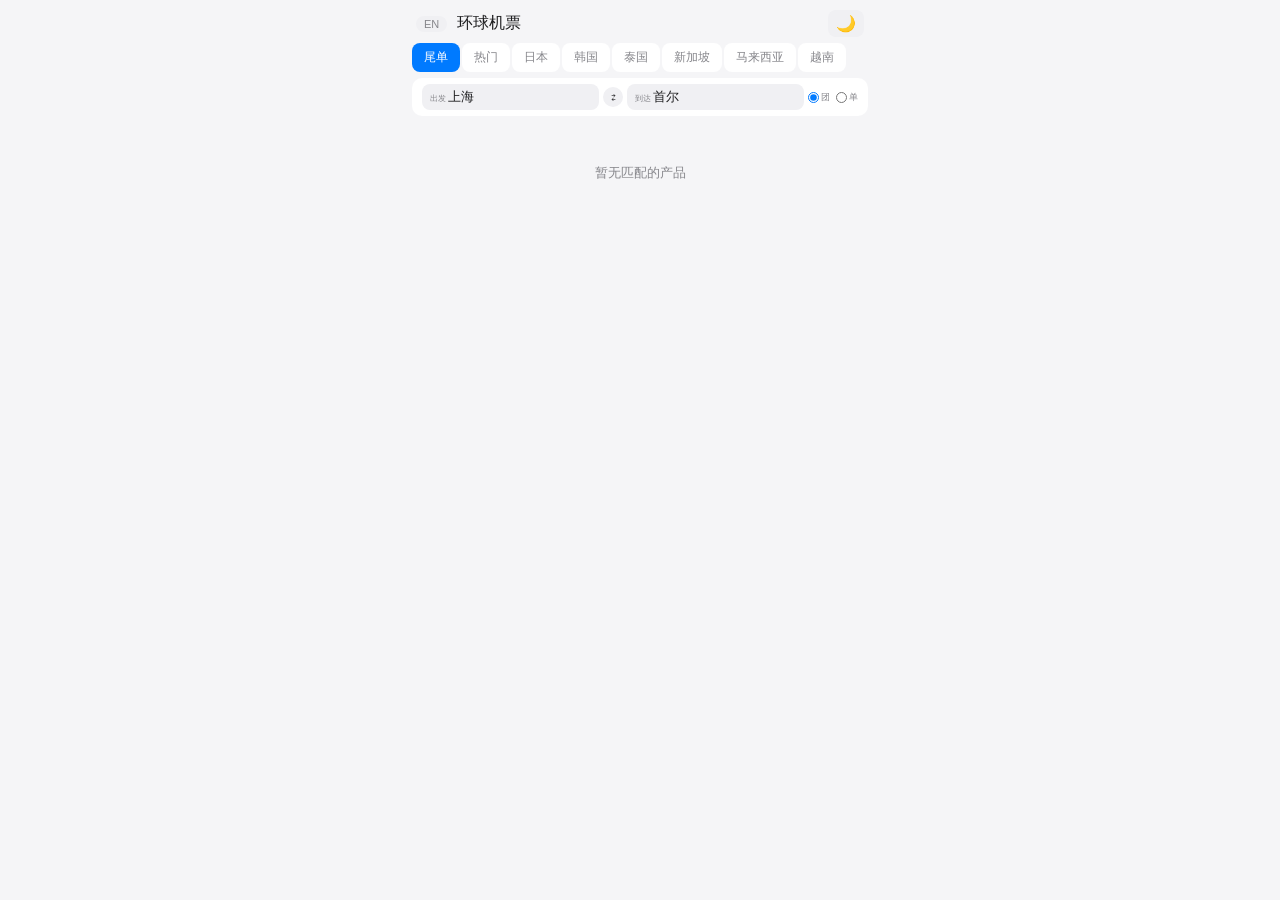
<file: flight-search-v3.html>
<!DOCTYPE html>
<html lang="zh-CN">
<head>
<meta charset="UTF-8">
<meta name="viewport" content="width=device-width,initial-scale=1.0,maximum-scale=1.0,user-scalable=no">
<title>环球机票</title>
<style>
*{margin:0;padding:0;box-sizing:border-box;-webkit-tap-highlight-color:transparent}
:root{--bg:#f5f5f7;--card:#fff;--card2:#f0f0f3;--text:#1d1d1f;--text2:#333;--text3:#86868b;--border:#e5e5ea;--primary:#007aff;--primary-light:#007aff;--green:#34c759;--amber:#ff9500;--danger:#ff3b30;--safe-bottom:env(safe-area-inset-bottom,0px);--tab-h:56px}
@media(prefers-color-scheme:dark){:root{--bg:#1c1c1e;--card:#2c2c2e;--card2:#3a3a3c;--text:#f5f5f7;--text2:#d1d1d6;--text3:#8e8e93;--border:#38383a;--primary:#0a84ff;--green:#30d158;--amber:#ff9f0a;--danger:#ff453a}}
[data-theme=dark]{--bg:#1c1c1e;--card:#2c2c2e;--card2:#3a3a3c;--text:#f5f5f7;--text2:#d1d1d6;--text3:#8e8e93;--border:#38383a;--primary:#0a84ff;--green:#30d158;--amber:#ff9f0a;--danger:#ff453a}
[data-theme=light]{--bg:#f5f5f7;--card:#fff;--card2:#f0f0f3;--text:#1d1d1f;--text2:#333;--text3:#86868b;--border:#e5e5ea;--primary:#007aff;--green:#34c759;--amber:#ff9500;--danger:#ff3b30}
body{font-family:-apple-system,BlinkMacSystemFont,"PingFang SC","Helvetica Neue",sans-serif;background:var(--bg);color:var(--text);max-width:480px;margin:0 auto;min-height:100vh;overflow-x:hidden}
.header{display:flex;align-items:center;gap:10px;padding:10px 16px 6px}
.header h1{font-size:16px;font-weight:500}
.tabs{display:flex;gap:2px;margin:0 12px 6px;overflow-x:auto;scrollbar-width:none}
.tab{flex-shrink:0;padding:6px 12px;font-size:12px;border-radius:8px;background:var(--card);color:var(--text3);cursor:pointer}
.tab.active{background:var(--primary);color:#fff}
.filter{background:var(--card);margin:0 12px;border-radius:10px;padding:6px 10px}
.frow{display:flex;align-items:center;gap:4px}
.fcity{flex:1;display:flex;align-items:baseline;gap:2px;padding:4px 8px;background:var(--card2);border-radius:8px;cursor:pointer}
.fcity .fl{font-size:8px;color:var(--text3)}.fcity .fn{font-size:13px;font-weight:500}.fcity .fc{font-size:9px;color:var(--text3)}
.fcity .fc::before{content:'('}.fcity .fc::after{content:')'}
.fswap{width:20px;height:20px;border-radius:50%;background:var(--card2);display:flex;align-items:center;justify-content:center;cursor:pointer;flex-shrink:0;font-size:10px}
.fbtn{width:30px;height:30px;border-radius:8px;background:var(--primary);border:none;color:#fff;font-size:13px;cursor:pointer;display:flex;align-items:center;justify-content:center;flex-shrink:0}
.ftrip{display:flex;gap:6px;margin-top:4px;padding-top:4px;border-top:1px solid var(--border)}
.ftrip label{font-size:10px;color:var(--text3);cursor:pointer;display:flex;align-items:center;gap:2px}
.ftrip input{accent-color:var(--primary);width:11px;height:11px}
.content{padding:8px 12px 80px}
.card{background:var(--card);border-radius:10px;padding:12px;margin-bottom:8px;cursor:pointer}
.card:active{background:var(--card2)}
.card .r1{display:flex;justify-content:space-between;align-items:center;margin-bottom:4px}
.card .route{font-size:15px;font-weight:500}
.card .tag{font-size:10px;padding:1px 6px;border-radius:6px;font-weight:500}
.card .dline{display:flex;align-items:center;gap:4px;padding:4px 0;font-size:12px;color:var(--text3)}
.card .dline .dt{font-size:13px;font-weight:500;color:var(--text)}
.card .price{font-size:16px;font-weight:600;color:var(--green)}
.card .bot{display:flex;gap:8px;margin-top:4px;font-size:10px;color:var(--text3)}
.empty{padding:40px;text-align:center;color:var(--text3);font-size:13px}
.error{padding:40px;text-align:center;color:var(--danger);font-size:13px}
</style>
</head>
<body>
<div class="header"><span id="langBtn" style="font-size:11px;cursor:pointer;padding:2px 8px;border-radius:8px;background:var(--card2);color:var(--text3);font-weight:500">EN</span><h1 id="title">环球机票</h1><span id="themeBtn" style="margin-left:auto;font-size:16px;cursor:pointer;padding:4px 8px;border-radius:8px;background:var(--card2)">🌙</span></div>
<div class="tabs" id="tabs">
  <span class="tab active" data-tab="尾单" id="tabWd">尾单</span>
  <span class="tab" data-tab="热门" id="tabRm">热门</span>
  <span class="tab" data-tab="日本" id="tabJp">日本</span>
  <span class="tab" data-tab="韩国" id="tabKr">韩国</span>
  <span class="tab" data-tab="泰国" id="tabTh">泰国</span>
  <span class="tab" data-tab="新加坡" id="tabSg">新加坡</span>
  <span class="tab" data-tab="马来西亚" id="tabMy">马来西亚</span>
  <span class="tab" data-tab="越南" id="tabVn">越南</span>
</div>
<div class="filter">
  <div class="frow">
    <div class="fcity" id="fromCity"><span class="fl">出发</span><span class="fn">上海</span></div>
    <span class="fswap" id="swapBtn">⇄</span>
    <div class="fcity" id="toCity"><span class="fl">到达</span><span class="fn" id="toName">首尔</span></div>
    <div class="ftrip" style="border:none;margin:0;padding:0">
      <label style="font-size:9px"><input type="radio" name="trip" value="round" checked> 团</label>
      <label style="font-size:9px"><input type="radio" name="trip" value="oneway"> 单</label>
    </div>
  </div>
</div>
<div class="content" id="content"><div class="empty" id="loadingText">加载中...</div></div>

<script>
// ======== 国际化 ========
const LANG = {
  zh: {
    title:'环球机票',loading:'加载中...',empty:'暂无匹配的产品',error:'加载失败',
    tabs:['尾单','热门','日本','韩国','泰国','新加坡','马来西亚','越南'],
    dep:'出发',arr:'到达',trip:'团票',oneway:'单程',
    remain:'余{0}位',tax:'含税',nights:'{0}天团',lbl:'中',
  },
  en: {
    title:'Global Ticket',loading:'Loading...',empty:'No products found',error:'Load failed',
    tabs:['LastMin','Hot','Japan','Korea','Thailand','Singapore','Malaysia','Vietnam'],
    dep:'From',arr:'To',trip:'Round',oneway:'OneWay',
    remain:'{0} left',tax:'tax incl.',nights:'{0} days',lbl:'EN',
  },
};
const CITY_EN = {
  '上海':'Shanghai','杭州':'Hangzhou','南京':'Nanjing','南通':'Nantong','无锡':'Wuxi',
  '首尔':'Seoul','济州岛':'Jeju','釜山':'Busan','清州':'Cheongju',
  '东京':'Tokyo','大阪':'Osaka','冲绳':'Okinawa','福冈':'Fukuoka','札幌':'Sapporo',
  '普吉':'Phuket','曼谷':'Bangkok','巴厘岛':'Bali','沙巴':'Sabah',
  '新加坡':'Singapore','富国岛':'Phu Quoc','清迈':'ChiangMai',
  '香港':'HongKong','澳门':'Macau',
};
const AIRLINE_EN = {
  '东方航空':'China Eastern','上海航空':'Shanghai Air','中国国航':'Air China',
  '南方航空':'China Southern','海南航空':'Hainan Air','吉祥航空':'Juneyao Air',
  '春秋航空':'Spring Air','厦门航空':'Xiamen Air','四川航空':'Sichuan Air',
  '深圳航空':'Shenzhen Air','山东航空':'Shandong Air','国泰航空':'Cathay Pacific',
  '全日空':'ANA','大韩航空':'Korean Air','新加坡航空':'Singapore Air',
  '韩亚航空':'Asiana','澳门航空':'Air Macau','日本航空':'Japan Air',
};

let lang = localStorage.getItem('lang') || 'zh';
function t(key, ...args){
  let txt = LANG[lang][key];
  if(!txt) return key;
  args.forEach((a,i)=>{ txt = txt.replace('{'+i+'}',a); });
  return txt;
}
function cityName(cn){ return lang==='en' ? (CITY_EN[cn]||cn) : cn; }
function airlineName(cn){ return lang==='en' ? (AIRLINE_EN[cn]||cn) : cn; }

function applyLang(){
  document.getElementById('title').textContent = t('title');
  document.getElementById('loadingText').textContent = t('loading');
  document.getElementById('langBtn').textContent = lang==='zh' ? 'EN' : '中';
  const tabIds = ['tabWd','tabRm','tabJp','tabKr','tabTh','tabSg','tabMy','tabVn'];
  t('tabs').forEach((txt,i)=>{ if(tabIds[i]) document.getElementById(tabIds[i]).textContent = txt; });
}

const STATE = {
  from: '上海', to: '首尔',
  trip: 'round',
  tab: '尾单',
  data: [],
};
const AIRPORT = {
  '上海浦东机场':'PVG','上海虹桥机场':'SHA','浦东国际机场':'PVG',
  '东京成田机场':'NRT','东京羽田机场':'HND',
  '首尔仁川机场':'ICN','首尔金浦机场':'GMP','仁川国际机场':'ICN',
  '大阪关西机场':'KIX','香港机场':'HKG','澳门机场':'MFM',
  '曼谷素万那普机场':'BKK','普吉机场':'HKT','普吉国际机场':'HKT',
  '巴厘岛机场':'DPS','樟宜机场':'SIN','新加坡樟宜机场':'SIN',
  '济州机场':'CJU','济州国际机场':'CJU','清迈机场':'CNX',
  '福冈机场':'FUK','冲绳那霸机场':'OKA','札幌新千岁机场':'CTS',
  '釜山金海机场':'PUS','亚庇国际机场':'BKI',
  '杭州萧山机场':'HGH','南京禄口机场':'NKG',
  '南通兴东机场':'NTG','苏南硕放机场':'WUX',
};
function ac(name){ return AIRPORT[name]||'   '; }

const REGIONS = {
  '日本': ['东京','大阪','冲绳','福冈','札幌'],
  '韩国': ['首尔','济州岛','釜山','清州'],
  '泰国': ['曼谷','普吉','清迈'],
  '新加坡': ['新加坡'],
  '马来西亚': ['沙巴'],
  '越南': ['富国岛'],
};

function fmt(d){ 
  if(!d)return'';
  const p=d.split('-');
  if(lang==='en') return p[1]+'/'+p[2];
  return parseInt(p[1])+'月'+parseInt(p[2])+'日'; 
}
function today(){ const d=new Date();d.setHours(0,0,0,0);return d; }

function getItems(){
  const r = REGIONS[STATE.tab];
  let items = [];
  STATE.data.forEach(route => {
    if(route.dep !== STATE.from) return;
    // 区域过滤
    if(r && !r.some(kw => route.dest.includes(kw))) return;
    route.items.forEach(item => {
      if(!item.dep_date || !item.retail_price || item.retail_price<=0) return;
      if(item.available<=0) return;
      if(STATE.trip==='round' && !item.ret_date) return;
      if(STATE.trip==='oneway' && item.ret_date) return;
      items.push(item);
    });
  });
  // 尾单过滤
  if(STATE.tab === '尾单'){
    const td = today();
    const tw = new Date(td); tw.setDate(tw.getDate()+14);
    items = items.filter(i => {
      const d = new Date(i.dep_date);
      return d>=td && d<=tw && i.available<=3;
    });
    items.sort((a,b)=>a.available-b.available);
  } else {
    items.sort((a,b)=>(a.dep_date||'').localeCompare(b.dep_date||''));
  }
  return items;
}

function render(){
  const el = document.getElementById('content');
  const items = getItems();
  
  if(items.length===0){
    el.innerHTML = '<div class="empty">'+t('empty')+'</div>';
    return;
  }
  
  let html = '';
  items.slice(0,30).forEach(item => {
    const isRound = !!item.ret_date;
    const tag = isRound ? t('nights',item.nights) : t('oneway');
    const tagC = isRound ? 'color:var(--green)' : 'color:var(--amber)';
    const bag = item.baggage||'';
    const meal = item.meal||'';
    const f1t = item.f1_dep_time ? item.f1_dep_time+'→'+item.f1_arr_time : '';
    const f2t = item.f2_dep_time ? item.f2_dep_time+'→'+item.f2_arr_time : '';
    const depCity = cityName(item.dep);
    const destCity = cityName(item.dest);
    const airName = airlineName(item.airline);
    
    html += '<div class="card" onclick="alert(\''+t('trip')+': '+item.flight1+' '+item.dep_date+' ¥'+item.retail_price+'\')">';
    html += '<div class="r1"><span class="route">'+depCity+'→'+destCity+'</span>';
    html += '<span class="tag" style="background:color-mix(in srgb,var(--green)20%,transparent);'+tagC+'">'+tag+'</span></div>';
    html += '<div style="font-size:10px;color:var(--text3)">'+airName+' '+item.flight1+(isRound?' / '+item.flight2:'')+'</div>';
    html += '<div class="dline">';
    html += '<span>'+t('dep')+' <span class="dt">'+fmt(item.dep_date)+'</span> '+f1t+'</span>';
    if(isRound) html += '<span style="margin-left:8px">'+t('arr')+' <span class="dt">'+fmt(item.ret_date)+'</span> '+f2t+'</span>';
    html += '<span class="price" style="margin-left:auto">¥'+item.retail_price+'</span>';
    html += '</div>';
    html += '<div class="bot"><span>'+t('remain',item.available)+'</span><span>'+bag+'</span><span>'+meal+'</span><span>'+t('tax')+'</span></div>';
    html += '</div>';
  });
  
  el.innerHTML = html;
}

// 加载数据
fetch('flight_data.json?v='+Date.now())
  .then(r => { if(!r.ok) throw new Error('HTTP '+r.status); return r.json(); })
  .then(d => {
    STATE.data = d;
    render();
  })
  .catch(e => {
    document.getElementById('content').innerHTML = '<div class="error">❌ '+t('error')+': '+e.message+'</div>';
  });

// Tab切换
document.querySelectorAll('.tab').forEach(tab => {
  tab.onclick = ()=>{
    document.querySelectorAll('.tab').forEach(t=>t.classList.remove('active'));
    tab.classList.add('active');
    STATE.tab = tab.dataset.tab;
    render();
  };
});

// 语言切换
document.getElementById('langBtn').onclick = ()=>{
  lang = lang==='zh' ? 'en' : 'zh';
  localStorage.setItem('lang', lang);
  applyLang();
  render();
};

// 深色/浅色切换
(function(){
  const btn = document.getElementById('themeBtn');
  const sysDark = window.matchMedia('(prefers-color-scheme:dark)').matches;
  let theme = localStorage.getItem('theme') || (sysDark ? 'dark' : 'light');
  if(theme === 'dark') document.documentElement.setAttribute('data-theme','dark');
  btn.textContent = theme === 'dark' ? '☀️' : '🌙';
  btn.onclick = ()=>{
    const cur = document.documentElement.getAttribute('data-theme');
    const next = cur === 'dark' ? 'light' : 'dark';
    document.documentElement.setAttribute('data-theme', next);
    btn.textContent = next === 'dark' ? '☀️' : '🌙';
    localStorage.setItem('theme', next);
  };
})();
</script>
</body>
</html>
</file>
